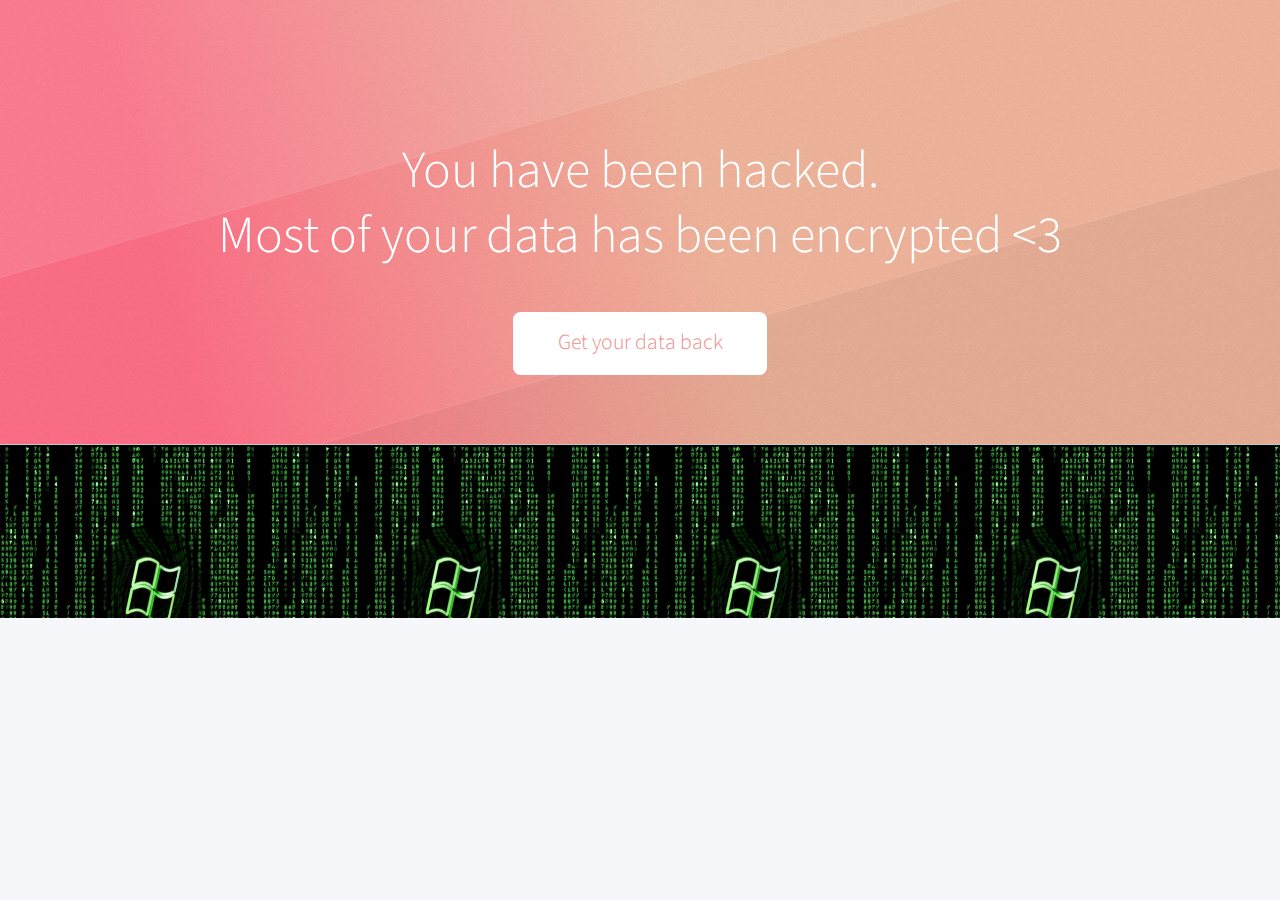
<file: index.html>
<!DOCTYPE HTML>
<!--
	Telephasic by HTML5 UP
	html5up.net | @n33co
	Free for personal and commercial use under the CCA 3.0 license (html5up.net/license)
-->
<html>
	<head>
		<title>Give us your money</title>
		<meta charset="utf-8" />
		<meta name="viewport" content="width=device-width, initial-scale=1" />
		<!--[if lte IE 8]><script src="assets/js/ie/html5shiv.js"></script><![endif]-->
		<link rel="stylesheet" href="assets/css/main.css" />
		<!--[if lte IE 8]><link rel="stylesheet" href="assets/css/ie8.css" /><![endif]-->
		<!--[if lte IE 9]><link rel="stylesheet" href="assets/css/ie9.css" /><![endif]-->
	</head>
	<body class="homepage">
		<div id="page-wrapper">

			<!-- Header -->
				<div id="header-wrapper">
					<div id="header" class="container">
						<!-- <\!-- Nav -\-> -->
						<!-- 	<nav id="nav"> -->
						<!-- 		<ul> -->
						<!-- 			<li> -->
						<!-- 				<a href="#">Dropdown</a> -->
						<!-- 				<ul> -->
						<!-- 					<li><a href="#">Lorem ipsum dolor</a></li> -->
						<!-- 					<li><a href="#">Magna phasellus</a></li> -->
						<!-- 					<li><a href="#">Etiam dolore nisl</a></li> -->
						<!-- 					<li> -->
						<!-- 						<a href="#">Phasellus consequat</a> -->
						<!-- 						<ul> -->
						<!-- 							<li><a href="#">Lorem ipsum dolor</a></li> -->
						<!-- 							<li><a href="#">Phasellus consequat</a></li> -->
						<!-- 							<li><a href="#">Magna phasellus</a></li> -->
						<!-- 							<li><a href="#">Etiam dolore nisl</a></li> -->
						<!-- 						</ul> -->
						<!-- 					</li> -->
						<!-- 					<li><a href="#">Veroeros feugiat</a></li> -->
						<!-- 				</ul> -->
						<!-- 			</li> -->
						<!-- 			<li><a href="left-sidebar.html">Left Sidebar</a></li> -->
						<!-- 			<li class="break"><a href="right-sidebar.html">Right Sidebar</a></li> -->
						<!-- 			<li><a href="no-sidebar.html">No Sidebar</a></li> -->
						<!-- 		</ul> -->
						<!-- 	</nav> -->

					</div>

					<!-- Hero -->
						<section id="hero" class="container">
							<header>
								<h2>You have been hacked.
								<br />
								Most of your data has been encrypted <3</h2>
							</header>
							<ul class="actions">
								<li><a href="formulaire.html" class="button">Get your data back</a></li>
							</ul>
						</section>

				</div>
		</div>
                <div id="footer-wrapper">
		  <!-- <div id="footer" class="container"> -->
		  <!--   <header class="major"> -->
		  <!--     <h2>Euismod aliquam vehicula lorem</h2> -->
		  <!--     <p>Lorem ipsum dolor sit amet consectetur et sed adipiscing elit. Curabitur vel sem sit<br /> -->
		  <!-- 	dolor neque semper magna lorem ipsum feugiat veroeros lorem ipsum dolore.</p> -->
		  <!--   </header> -->
		  <!--   <div class="row"> -->
		  <!--     <section class="6u 12u(narrower)"> -->
		  <!-- 	<form method="post" action="#"> -->
		  <!-- 	  <div class="row 50%"> -->
		  <!-- 	    <div class="6u 12u(mobile)"> -->
		  <!-- 	      <input name="name" placeholder="Name" type="text" /> -->
		  <!-- 	    </div> -->
		  <!-- 	    <div class="6u 12u(mobile)"> -->
		  <!-- 	      <input name="email" placeholder="Email" type="text" /> -->
		  <!-- 	    </div> -->
		  <!-- 	  </div> -->
		  <!-- 	  <div class="row 50%"> -->
		  <!-- 	    <div class="12u"> -->
		  <!-- 	      <textarea name="message" placeholder="Message"></textarea> -->
		  <!-- 	    </div> -->
		  <!-- 	  </div> -->
		  <!-- 	  <div class="row 50%"> -->
		  <!-- 	    <div class="12u"> -->
		  <!-- 	      <ul class="actions"> -->
		  <!-- 		<li><input type="submit" value="Send Message" /></li> -->
		  <!-- 		<li><input type="reset" value="Clear form" /></li> -->
		  <!-- 	      </ul> -->
		  <!-- 	    </div> -->
		  <!-- 	  </div> -->
		  <!-- 	</form> -->
		  <!--     </section> -->
		  <!--     <section class="6u 12u(narrower)"> -->
		  <!-- 	<div class="row 0%"> -->
		  <!-- 	  <ul class="divided icons 6u 12u(mobile)"> -->
		  <!-- 	    <li class="icon fa-twitter"><a href="#"><span class="extra">twitter.com/</span>untitled</a></li> -->
		  <!-- 	    <li class="icon fa-facebook"><a href="#"><span class="extra">facebook.com/</span>untitled</a></li> -->
		  <!-- 	    <li class="icon fa-dribbble"><a href="#"><span class="extra">dribbble.com/</span>untitled</a></li> -->
		  <!-- 	  </ul> -->
		  <!-- 	  <ul class="divided icons 6u 12u(mobile)"> -->
		  <!-- 	    <li class="icon fa-instagram"><a href="#"><span class="extra">instagram.com/</span>untitled</a></li> -->
		  <!-- 	    <li class="icon fa-youtube"><a href="#"><span class="extra">youtube.com/</span>untitled</a></li> -->
		  <!-- 	    <li class="icon fa-pinterest"><a href="#"><span class="extra">pinterest.com/</span>untitled</a></li> -->
		  <!-- 	  </ul> -->
		  <!-- 	</div> -->
		  <!--     </section> -->
		    </div>
		  </div>
		  </div>
		<!-- Scripts -->

			<script src="assets/js/jquery.min.js"></script>
			<script src="assets/js/jquery.dropotron.min.js"></script>
			<script src="assets/js/skel.min.js"></script>
			<script src="assets/js/util.js"></script>
			<!--[if lte IE 8]><script src="assets/js/ie/respond.min.js"></script><![endif]-->
			<script src="assets/js/main.js"></script>

	</body>
</html>
</file>
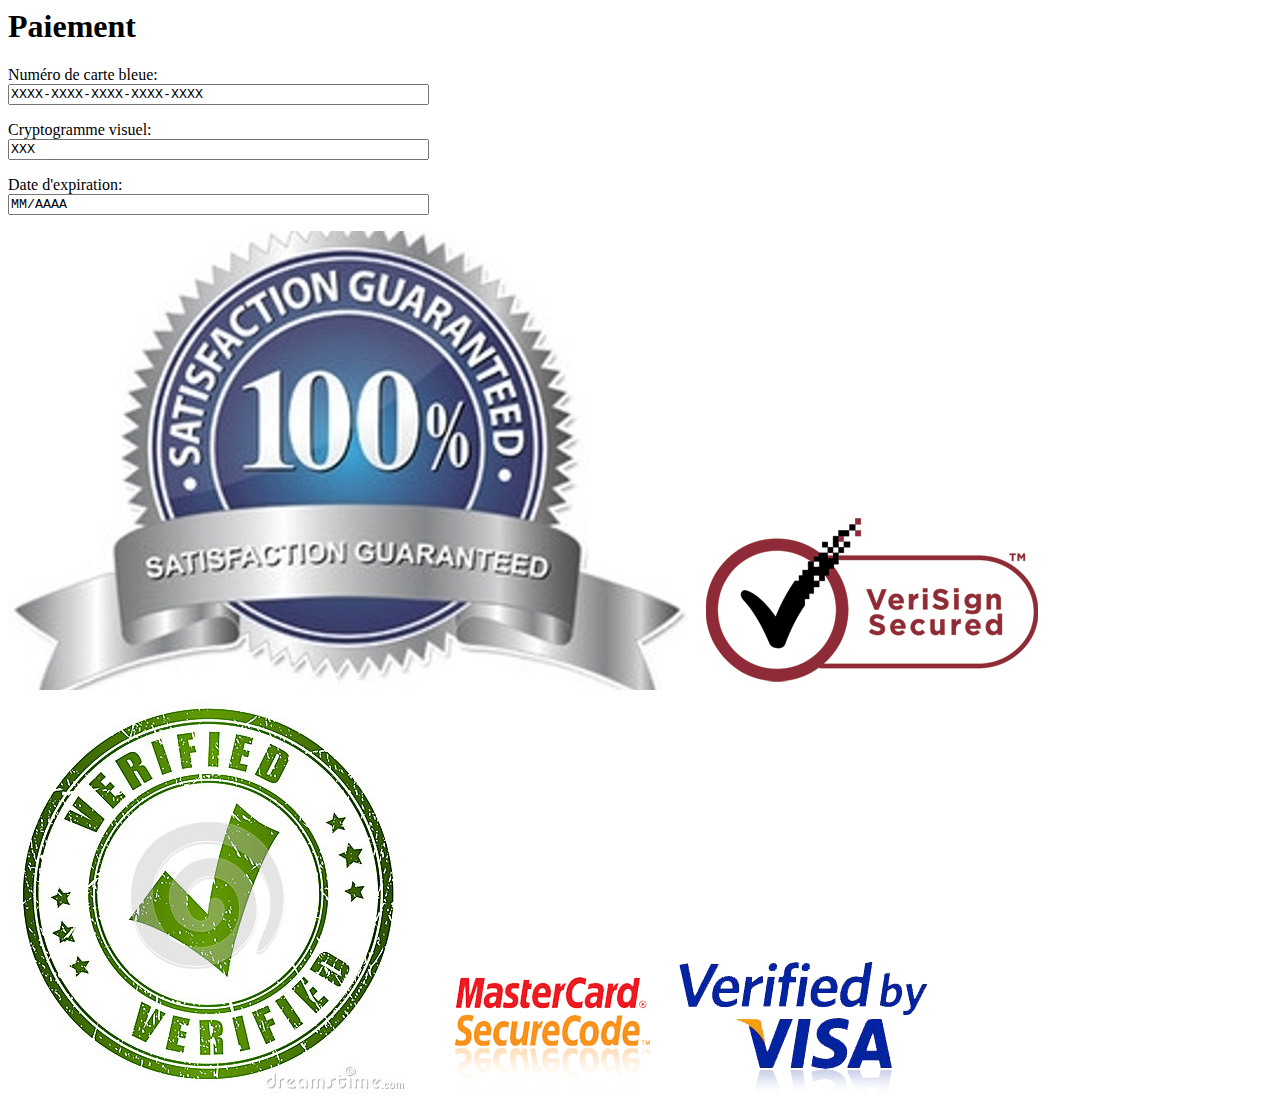
<file: formulaire.html>
<head>
  <meta charset="UTF-8">
  <title>Money, money, moneyyyyyyyy</title>
  <style>
    textarea
    {
      resize: none;
    }
  </style>
</head>

<body>
  <H1>Paiement</H1>
  <form method="post" action="traitement.php">
    <p>
      <label for="Carte bleue">
        Numéro de carte bleue:
      </label>
      <br />
      <textarea name="Carte bleue" id="Carte bleue" rows="1" cols="50">XXXX-XXXX-XXXX-XXXX-XXXX</textarea>
    </p>

    <p>
      <label for="Cryptogramme visuel">
        Cryptogramme visuel:
      </label>
      <br />
      <textarea name="Cryptogramme" id="Cryptogramme" rows="1" cols="50">XXX</textarea>
    </p>

    <p>
      <label for="Date expiration">
        Date d'expiration:
      </label>
      <br/>
      <textarea name="Date expiration" id="Date expiration" rows="1" cols="50">MM/AAAA</textarea>
    </p>
  </form>
</body>

<footer>
  <img src="verified/verified1.jpg" alt="verified" /> 
  <img src="verified/verified2.png" alt="verified" /> 
  <img src="verified/verified3.jpg" alt="verified" /> 
  <img src="verified/verified4.png" alt="verified" /> 
</footer>
</file>
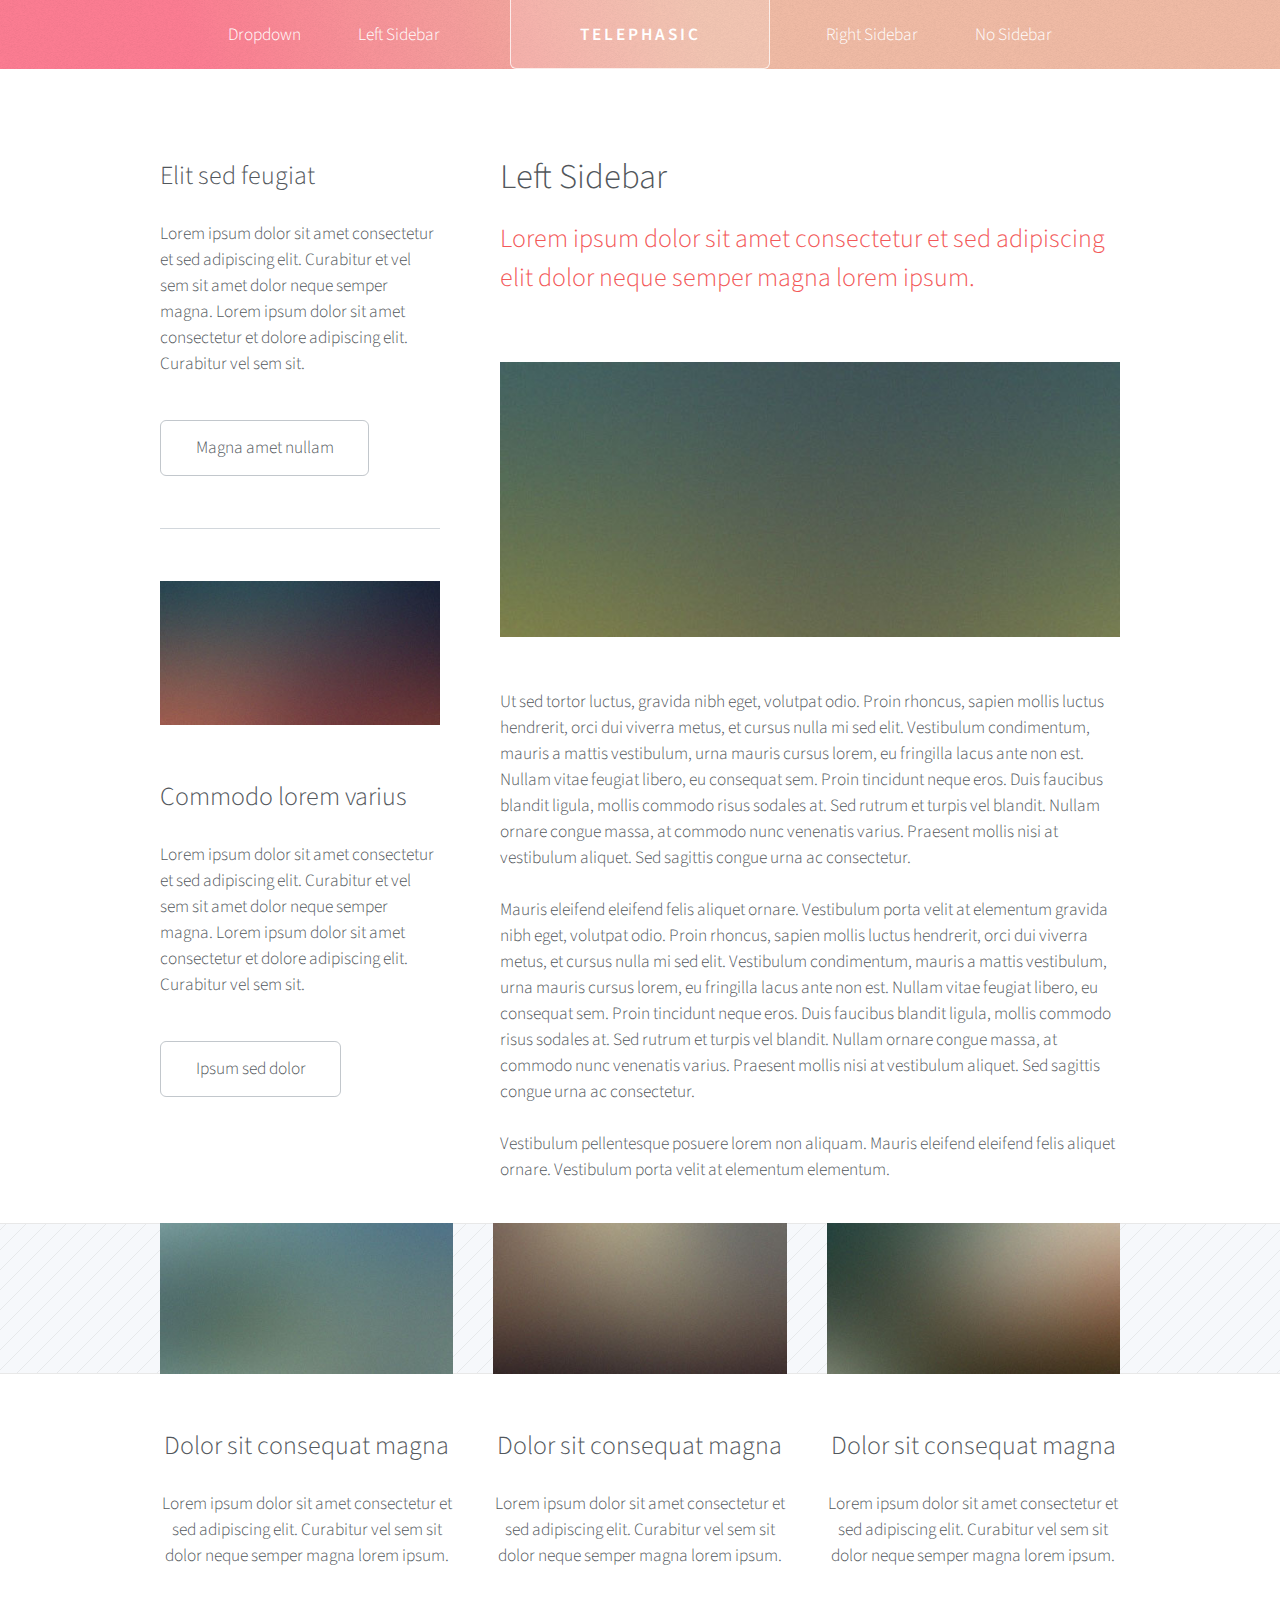
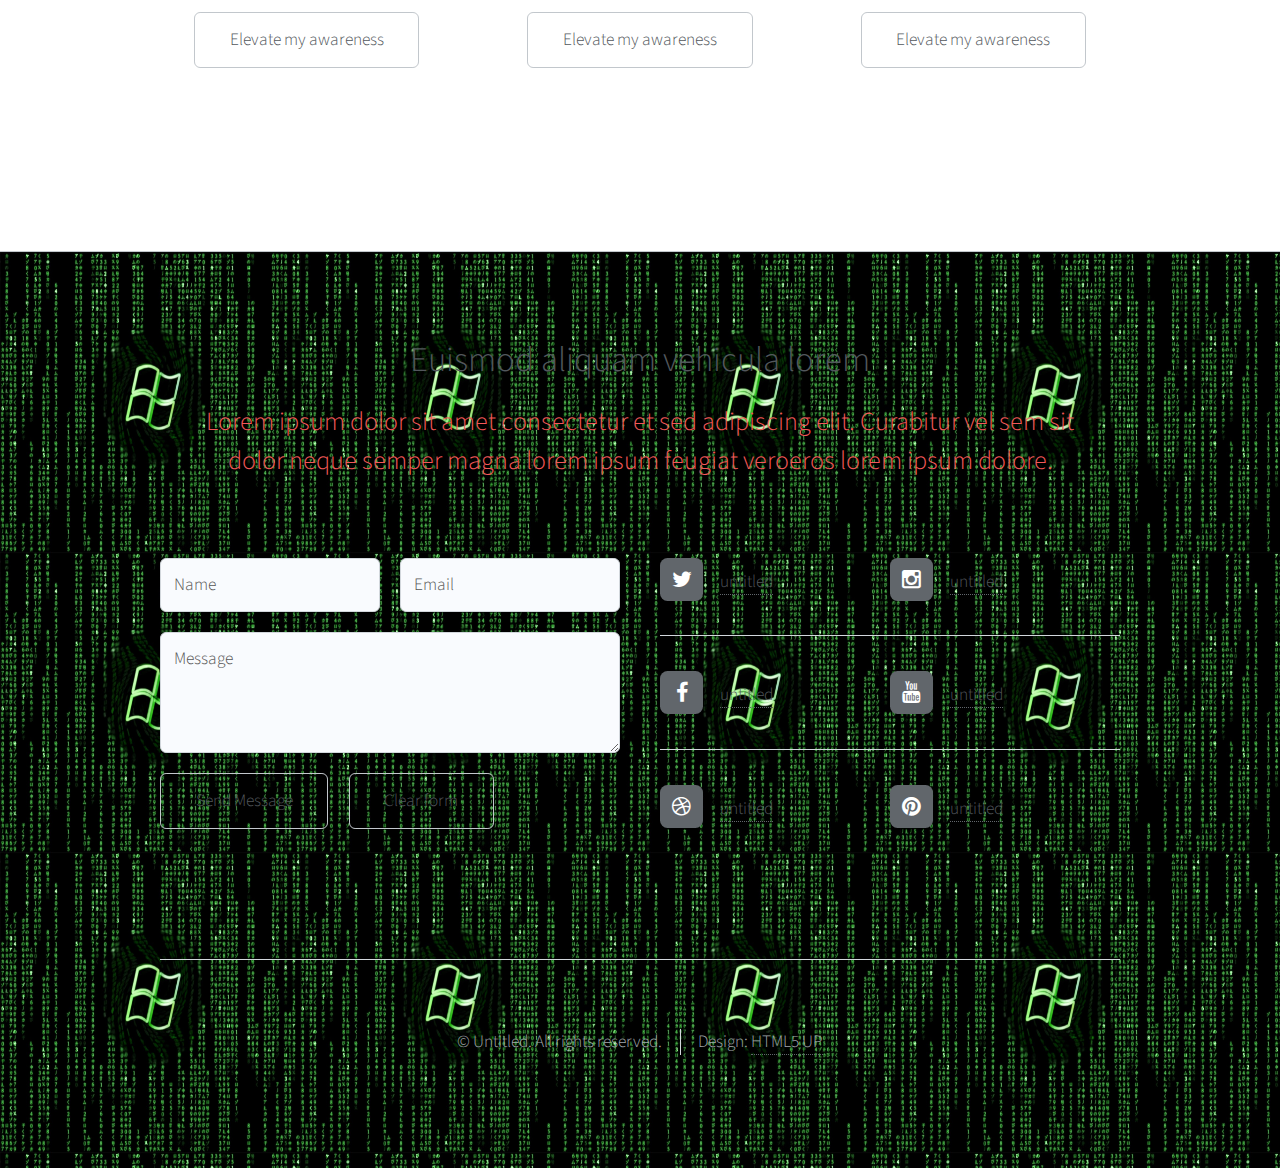
<file: left-sidebar.html>
<!DOCTYPE HTML>
<!--
	Telephasic by HTML5 UP
	html5up.net | @n33co
	Free for personal and commercial use under the CCA 3.0 license (html5up.net/license)
-->
<html>
	<head>
		<title>Telephasic by HTML5 UP</title>
		<meta charset="utf-8" />
		<meta name="viewport" content="width=device-width, initial-scale=1" />
		<!--[if lte IE 8]><script src="assets/js/ie/html5shiv.js"></script><![endif]-->
		<link rel="stylesheet" href="assets/css/main.css" />
		<!--[if lte IE 8]><link rel="stylesheet" href="assets/css/ie8.css" /><![endif]-->
		<!--[if lte IE 9]><link rel="stylesheet" href="assets/css/ie9.css" /><![endif]-->
	</head>
	<body class="left-sidebar">
		<div id="page-wrapper">

			<!-- Header -->
				<div id="header-wrapper">
					<div id="header" class="container">

						<!-- Logo -->
							<h1 id="logo"><a href="index.html">Telephasic</a></h1>

						<!-- Nav -->
							<nav id="nav">
								<ul>
									<li>
										<a href="#">Dropdown</a>
										<ul>
											<li><a href="#">Lorem ipsum dolor</a></li>
											<li><a href="#">Magna phasellus</a></li>
											<li><a href="#">Etiam dolore nisl</a></li>
											<li>
												<a href="#">Phasellus consequat</a>
												<ul>
													<li><a href="#">Lorem ipsum dolor</a></li>
													<li><a href="#">Phasellus consequat</a></li>
													<li><a href="#">Magna phasellus</a></li>
													<li><a href="#">Etiam dolore nisl</a></li>
												</ul>
											</li>
											<li><a href="#">Veroeros feugiat</a></li>
										</ul>
									</li>
									<li><a href="left-sidebar.html">Left Sidebar</a></li>
									<li class="break"><a href="right-sidebar.html">Right Sidebar</a></li>
									<li><a href="no-sidebar.html">No Sidebar</a></li>
								</ul>
							</nav>

					</div>
				</div>

			<!-- Main -->
				<div class="wrapper">
					<div class="container" id="main">
						<div class="row 150%">
							<div class="4u 12u(narrower)">

								<!-- Sidebar -->
									<section id="sidebar">
										<section>
											<header>
												<h3>Elit sed feugiat</h3>
											</header>
											<p>Lorem ipsum dolor sit amet consectetur et sed adipiscing elit. Curabitur et vel
											sem sit amet dolor neque semper magna. Lorem ipsum dolor sit amet consectetur et dolore
											adipiscing elit. Curabitur vel sem sit.</p>
											<ul class="actions">
												<li><a href="#" class="button">Magna amet nullam</a></li>
											</ul>
										</section>
										<section>
											<a href="#" class="image featured"><img src="images/pic07.jpg" alt="" /></a>
											<header>
												<h3>Commodo lorem varius</h3>
											</header>
											<p>Lorem ipsum dolor sit amet consectetur et sed adipiscing elit. Curabitur et vel
											sem sit amet dolor neque semper magna. Lorem ipsum dolor sit amet consectetur et dolore
											adipiscing elit. Curabitur vel sem sit.</p>
											<ul class="actions">
												<li><a href="#" class="button">Ipsum sed dolor</a></li>
											</ul>
										</section>
									</section>

							</div>
							<div class="8u 12u(narrower) important(narrower)">

								<!-- Content -->
									<article id="content">
										<header>
											<h2>Left Sidebar</h2>
											<p>Lorem ipsum dolor sit amet consectetur et sed adipiscing elit
											dolor neque semper magna lorem ipsum.</p>
										</header>
										<a href="#" class="image featured"><img src="images/pic02.jpg" alt="" /></a>
										<p>Ut sed tortor luctus, gravida nibh eget, volutpat odio. Proin rhoncus, sapien
										mollis luctus hendrerit, orci dui viverra metus, et cursus nulla mi sed elit. Vestibulum
										condimentum, mauris a mattis vestibulum, urna mauris cursus lorem, eu fringilla lacus
										ante non est. Nullam vitae feugiat libero, eu consequat sem. Proin tincidunt neque
										eros. Duis faucibus blandit ligula, mollis commodo risus sodales at. Sed rutrum et
										turpis vel blandit. Nullam ornare congue massa, at commodo nunc venenatis varius.
										Praesent mollis nisi at vestibulum aliquet. Sed sagittis congue urna ac consectetur.</p>
										<p>Mauris eleifend eleifend felis aliquet ornare. Vestibulum porta velit at elementum
										gravida nibh eget, volutpat odio. Proin rhoncus, sapien
										mollis luctus hendrerit, orci dui viverra metus, et cursus nulla mi sed elit. Vestibulum
										condimentum, mauris a mattis vestibulum, urna mauris cursus lorem, eu fringilla lacus
										ante non est. Nullam vitae feugiat libero, eu consequat sem. Proin tincidunt neque
										eros. Duis faucibus blandit ligula, mollis commodo risus sodales at. Sed rutrum et
										turpis vel blandit. Nullam ornare congue massa, at commodo nunc venenatis varius.
										Praesent mollis nisi at vestibulum aliquet. Sed sagittis congue urna ac consectetur.</p>
										<p>Vestibulum pellentesque posuere lorem non aliquam. Mauris eleifend eleifend
										felis aliquet ornare. Vestibulum porta velit at elementum elementum.</p>
									</article>

							</div>
						</div>
						<div class="row features">
							<section class="4u 12u(narrower) feature">
								<div class="image-wrapper first">
									<a href="#" class="image featured"><img src="images/pic03.jpg" alt="" /></a>
								</div>
								<header>
									<h3>Dolor sit consequat magna</h3>
								</header>
								<p>Lorem ipsum dolor sit amet consectetur et sed adipiscing elit. Curabitur
								vel sem sit dolor neque semper magna lorem ipsum.</p>
								<ul class="actions">
									<li><a href="#" class="button">Elevate my awareness</a></li>
								</ul>
							</section>
							<section class="4u 12u(narrower) feature">
								<div class="image-wrapper">
									<a href="#" class="image featured"><img src="images/pic04.jpg" alt="" /></a>
								</div>
								<header>
									<h3>Dolor sit consequat magna</h3>
								</header>
								<p>Lorem ipsum dolor sit amet consectetur et sed adipiscing elit. Curabitur
								vel sem sit dolor neque semper magna lorem ipsum.</p>
								<ul class="actions">
									<li><a href="#" class="button">Elevate my awareness</a></li>
								</ul>
							</section>
							<section class="4u 12u(narrower) feature">
								<div class="image-wrapper">
									<a href="#" class="image featured"><img src="images/pic05.jpg" alt="" /></a>
								</div>
								<header>
									<h3>Dolor sit consequat magna</h3>
								</header>
								<p>Lorem ipsum dolor sit amet consectetur et sed adipiscing elit. Curabitur
								vel sem sit dolor neque semper magna lorem ipsum.</p>
								<ul class="actions">
									<li><a href="#" class="button">Elevate my awareness</a></li>
								</ul>
							</section>
						</div>
					</div>
				</div>

			<!-- Footer -->
				<div id="footer-wrapper">
					<div id="footer" class="container">
						<header class="major">
							<h2>Euismod aliquam vehicula lorem</h2>
							<p>Lorem ipsum dolor sit amet consectetur et sed adipiscing elit. Curabitur vel sem sit<br />
							dolor neque semper magna lorem ipsum feugiat veroeros lorem ipsum dolore.</p>
						</header>
						<div class="row">
							<section class="6u 12u(narrower)">
								<form method="post" action="#">
									<div class="row 50%">
										<div class="6u 12u(mobile)">
											<input name="name" placeholder="Name" type="text" />
										</div>
										<div class="6u 12u(mobile)">
											<input name="email" placeholder="Email" type="text" />
										</div>
									</div>
									<div class="row 50%">
										<div class="12u">
											<textarea name="message" placeholder="Message"></textarea>
										</div>
									</div>
									<div class="row 50%">
										<div class="12u">
											<ul class="actions">
												<li><input type="submit" value="Send Message" /></li>
												<li><input type="reset" value="Clear form" /></li>
											</ul>
										</div>
									</div>
								</form>
							</section>
							<section class="6u 12u(narrower)">
								<div class="row 0%">
									<ul class="divided icons 6u 12u(mobile)">
										<li class="icon fa-twitter"><a href="#"><span class="extra">twitter.com/</span>untitled</a></li>
										<li class="icon fa-facebook"><a href="#"><span class="extra">facebook.com/</span>untitled</a></li>
										<li class="icon fa-dribbble"><a href="#"><span class="extra">dribbble.com/</span>untitled</a></li>
									</ul>
									<ul class="divided icons 6u 12u(mobile)">
										<li class="icon fa-instagram"><a href="#"><span class="extra">instagram.com/</span>untitled</a></li>
										<li class="icon fa-youtube"><a href="#"><span class="extra">youtube.com/</span>untitled</a></li>
										<li class="icon fa-pinterest"><a href="#"><span class="extra">pinterest.com/</span>untitled</a></li>
									</ul>
								</div>
							</section>
						</div>
					</div>
					<div id="copyright" class="container">
						<ul class="menu">
							<li>&copy; Untitled. All rights reserved.</li><li>Design: <a href="http://html5up.net">HTML5 UP</a></li>
						</ul>
					</div>
				</div>

		</div>

		<!-- Scripts -->

			<script src="assets/js/jquery.min.js"></script>
			<script src="assets/js/jquery.dropotron.min.js"></script>
			<script src="assets/js/skel.min.js"></script>
			<script src="assets/js/util.js"></script>
			<!--[if lte IE 8]><script src="assets/js/ie/respond.min.js"></script><![endif]-->
			<script src="assets/js/main.js"></script>

	</body>
</html>
</file>
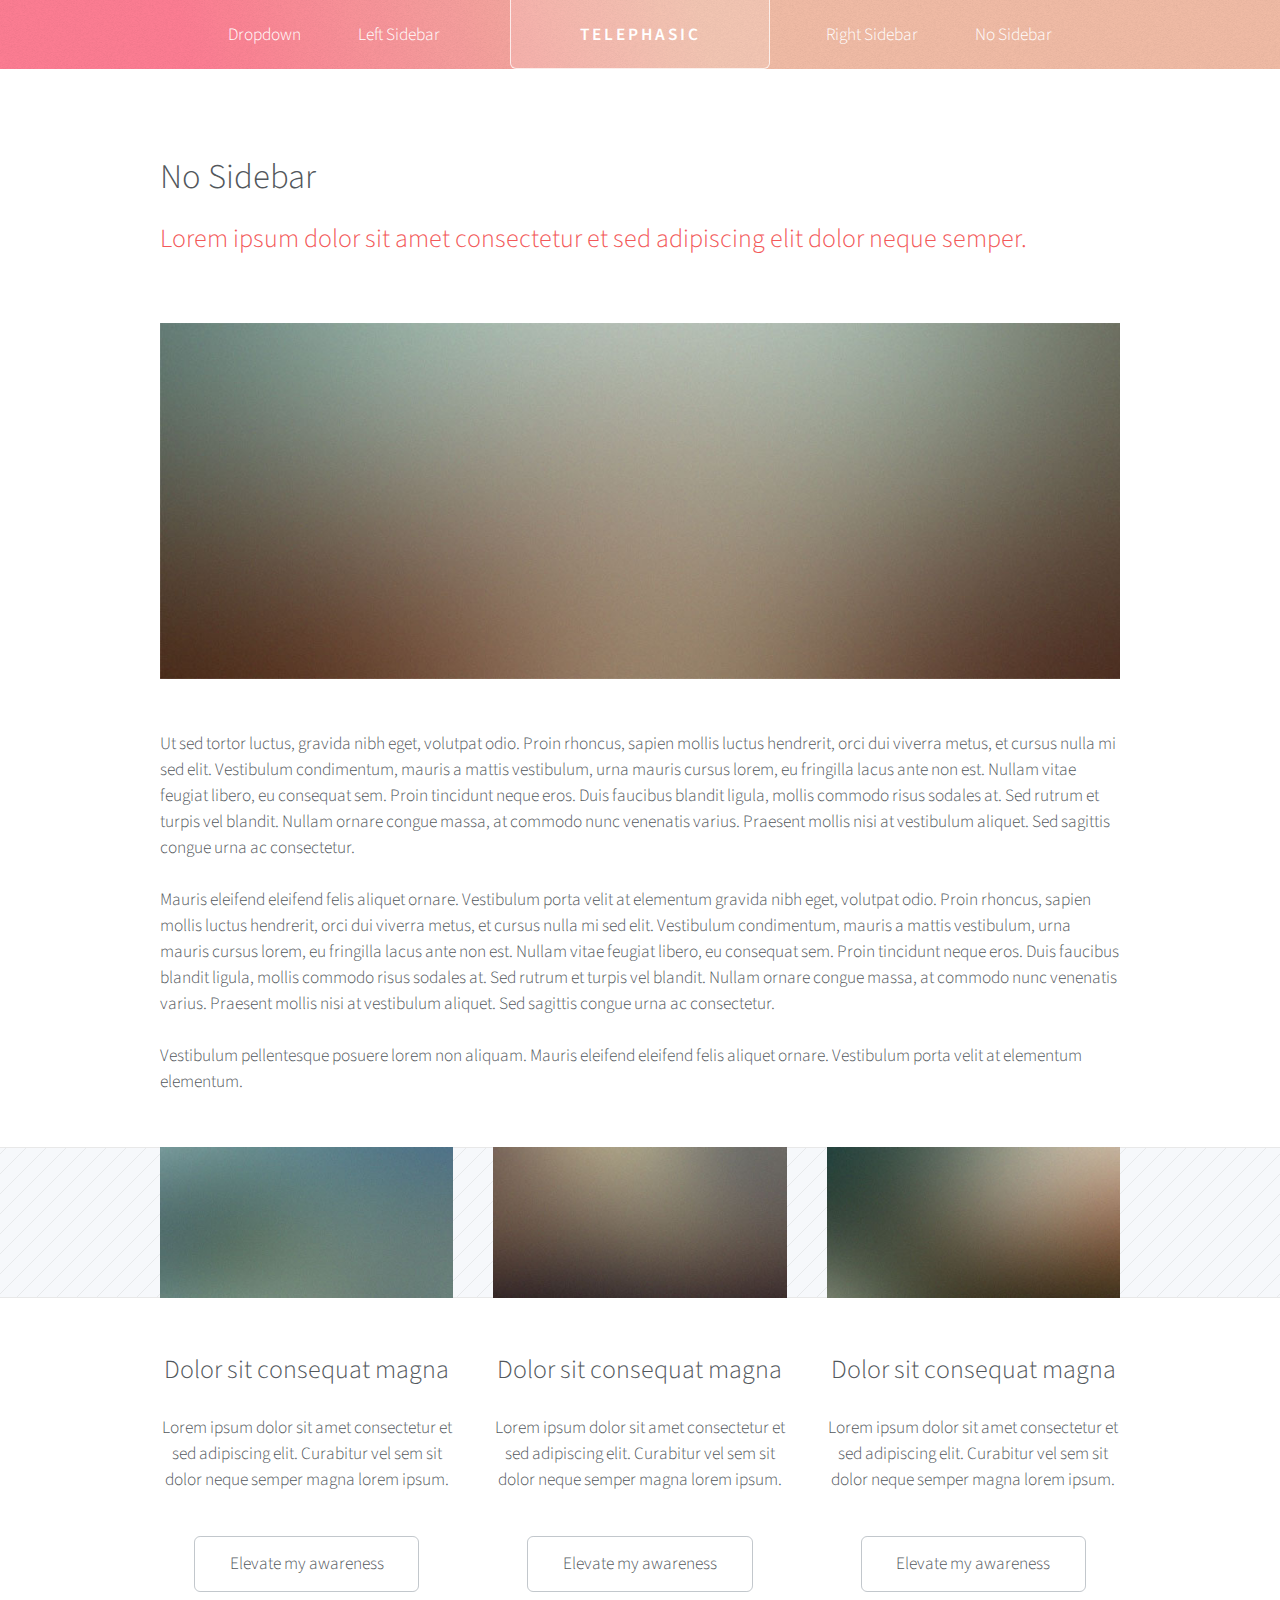
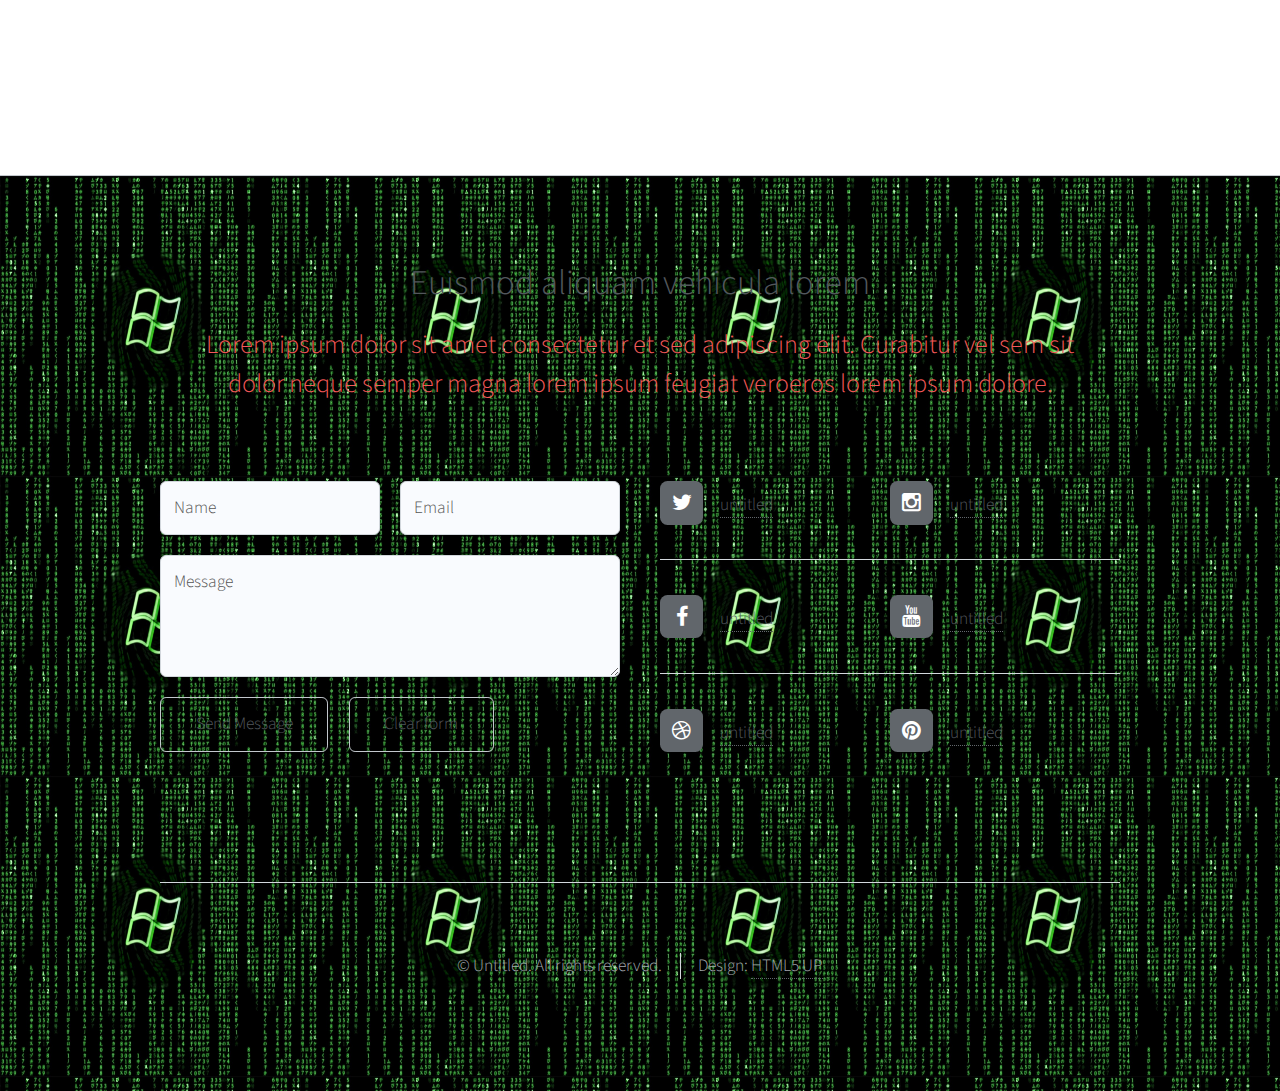
<file: no-sidebar.html>
<!DOCTYPE HTML>
<!--
	Telephasic by HTML5 UP
	html5up.net | @n33co
	Free for personal and commercial use under the CCA 3.0 license (html5up.net/license)
-->
<html>
	<head>
		<title>Telephasic by HTML5 UP</title>
		<meta charset="utf-8" />
		<meta name="viewport" content="width=device-width, initial-scale=1" />
		<!--[if lte IE 8]><script src="assets/js/ie/html5shiv.js"></script><![endif]-->
		<link rel="stylesheet" href="assets/css/main.css" />
		<!--[if lte IE 8]><link rel="stylesheet" href="assets/css/ie8.css" /><![endif]-->
		<!--[if lte IE 9]><link rel="stylesheet" href="assets/css/ie9.css" /><![endif]-->
	</head>
	<body class="no-sidebar">
		<div id="page-wrapper">

			<!-- Header -->
				<div id="header-wrapper">
					<div id="header" class="container">

						<!-- Logo -->
							<h1 id="logo"><a href="index.html">Telephasic</a></h1>

						<!-- Nav -->
							<nav id="nav">
								<ul>
									<li>
										<a href="#">Dropdown</a>
										<ul>
											<li><a href="#">Lorem ipsum dolor</a></li>
											<li><a href="#">Magna phasellus</a></li>
											<li><a href="#">Etiam dolore nisl</a></li>
											<li>
												<a href="#">Phasellus consequat</a>
												<ul>
													<li><a href="#">Lorem ipsum dolor</a></li>
													<li><a href="#">Phasellus consequat</a></li>
													<li><a href="#">Magna phasellus</a></li>
													<li><a href="#">Etiam dolore nisl</a></li>
												</ul>
											</li>
											<li><a href="#">Veroeros feugiat</a></li>
										</ul>
									</li>
									<li><a href="left-sidebar.html">Left Sidebar</a></li>
									<li class="break"><a href="right-sidebar.html">Right Sidebar</a></li>
									<li><a href="no-sidebar.html">No Sidebar</a></li>
								</ul>
							</nav>

					</div>
				</div>

			<!-- Main -->
				<div class="wrapper">
					<div class="container" id="main">

						<!-- Content -->
							<article id="content">
								<header>
									<h2>No Sidebar</h2>
									<p>Lorem ipsum dolor sit amet consectetur et sed adipiscing elit
									dolor neque semper.</p>
								</header>
								<a href="#" class="image featured"><img src="images/pic06.jpg" alt="" /></a>
								<p>Ut sed tortor luctus, gravida nibh eget, volutpat odio. Proin rhoncus, sapien
								mollis luctus hendrerit, orci dui viverra metus, et cursus nulla mi sed elit. Vestibulum
								condimentum, mauris a mattis vestibulum, urna mauris cursus lorem, eu fringilla lacus
								ante non est. Nullam vitae feugiat libero, eu consequat sem. Proin tincidunt neque
								eros. Duis faucibus blandit ligula, mollis commodo risus sodales at. Sed rutrum et
								turpis vel blandit. Nullam ornare congue massa, at commodo nunc venenatis varius.
								Praesent mollis nisi at vestibulum aliquet. Sed sagittis congue urna ac consectetur.</p>
								<p>Mauris eleifend eleifend felis aliquet ornare. Vestibulum porta velit at elementum
								gravida nibh eget, volutpat odio. Proin rhoncus, sapien
								mollis luctus hendrerit, orci dui viverra metus, et cursus nulla mi sed elit. Vestibulum
								condimentum, mauris a mattis vestibulum, urna mauris cursus lorem, eu fringilla lacus
								ante non est. Nullam vitae feugiat libero, eu consequat sem. Proin tincidunt neque
								eros. Duis faucibus blandit ligula, mollis commodo risus sodales at. Sed rutrum et
								turpis vel blandit. Nullam ornare congue massa, at commodo nunc venenatis varius.
								Praesent mollis nisi at vestibulum aliquet. Sed sagittis congue urna ac consectetur.</p>
								<p>Vestibulum pellentesque posuere lorem non aliquam. Mauris eleifend eleifend
								felis aliquet ornare. Vestibulum porta velit at elementum elementum.</p>
							</article>

						<div class="row features">
							<section class="4u 12u(narrower) feature">
								<div class="image-wrapper first">
									<a href="#" class="image featured"><img src="images/pic03.jpg" alt="" /></a>
								</div>
								<header>
									<h3>Dolor sit consequat magna</h3>
								</header>
								<p>Lorem ipsum dolor sit amet consectetur et sed adipiscing elit. Curabitur
								vel sem sit dolor neque semper magna lorem ipsum.</p>
								<ul class="actions">
									<li><a href="#" class="button">Elevate my awareness</a></li>
								</ul>
							</section>
							<section class="4u 12u(narrower) feature">
								<div class="image-wrapper">
									<a href="#" class="image featured"><img src="images/pic04.jpg" alt="" /></a>
								</div>
								<header>
									<h3>Dolor sit consequat magna</h3>
								</header>
								<p>Lorem ipsum dolor sit amet consectetur et sed adipiscing elit. Curabitur
								vel sem sit dolor neque semper magna lorem ipsum.</p>
								<ul class="actions">
									<li><a href="#" class="button">Elevate my awareness</a></li>
								</ul>
							</section>
							<section class="4u 12u(narrower) feature">
								<div class="image-wrapper">
									<a href="#" class="image featured"><img src="images/pic05.jpg" alt="" /></a>
								</div>
								<header>
									<h3>Dolor sit consequat magna</h3>
								</header>
								<p>Lorem ipsum dolor sit amet consectetur et sed adipiscing elit. Curabitur
								vel sem sit dolor neque semper magna lorem ipsum.</p>
								<ul class="actions">
									<li><a href="#" class="button">Elevate my awareness</a></li>
								</ul>
							</section>
						</div>
					</div>
				</div>

			<!-- Footer -->
				<div id="footer-wrapper">
					<div id="footer" class="container">
						<header class="major">
							<h2>Euismod aliquam vehicula lorem</h2>
							<p>Lorem ipsum dolor sit amet consectetur et sed adipiscing elit. Curabitur vel sem sit<br />
							dolor neque semper magna lorem ipsum feugiat veroeros lorem ipsum dolore.</p>
						</header>
						<div class="row">
							<section class="6u 12u(narrower)">
								<form method="post" action="#">
									<div class="row 50%">
										<div class="6u 12u(mobile)">
											<input name="name" placeholder="Name" type="text" />
										</div>
										<div class="6u 12u(mobile)">
											<input name="email" placeholder="Email" type="text" />
										</div>
									</div>
									<div class="row 50%">
										<div class="12u">
											<textarea name="message" placeholder="Message"></textarea>
										</div>
									</div>
									<div class="row 50%">
										<div class="12u">
											<ul class="actions">
												<li><input type="submit" value="Send Message" /></li>
												<li><input type="reset" value="Clear form" /></li>
											</ul>
										</div>
									</div>
								</form>
							</section>
							<section class="6u 12u(narrower)">
								<div class="row 0%">
									<ul class="divided icons 6u 12u(mobile)">
										<li class="icon fa-twitter"><a href="#"><span class="extra">twitter.com/</span>untitled</a></li>
										<li class="icon fa-facebook"><a href="#"><span class="extra">facebook.com/</span>untitled</a></li>
										<li class="icon fa-dribbble"><a href="#"><span class="extra">dribbble.com/</span>untitled</a></li>
									</ul>
									<ul class="divided icons 6u 12u(mobile)">
										<li class="icon fa-instagram"><a href="#"><span class="extra">instagram.com/</span>untitled</a></li>
										<li class="icon fa-youtube"><a href="#"><span class="extra">youtube.com/</span>untitled</a></li>
										<li class="icon fa-pinterest"><a href="#"><span class="extra">pinterest.com/</span>untitled</a></li>
									</ul>
								</div>
							</section>
						</div>
					</div>
					<div id="copyright" class="container">
						<ul class="menu">
							<li>&copy; Untitled. All rights reserved.</li><li>Design: <a href="http://html5up.net">HTML5 UP</a></li>
						</ul>
					</div>
				</div>

		</div>

		<!-- Scripts -->

			<script src="assets/js/jquery.min.js"></script>
			<script src="assets/js/jquery.dropotron.min.js"></script>
			<script src="assets/js/skel.min.js"></script>
			<script src="assets/js/util.js"></script>
			<!--[if lte IE 8]><script src="assets/js/ie/respond.min.js"></script><![endif]-->
			<script src="assets/js/main.js"></script>

	</body>
</html>
</file>
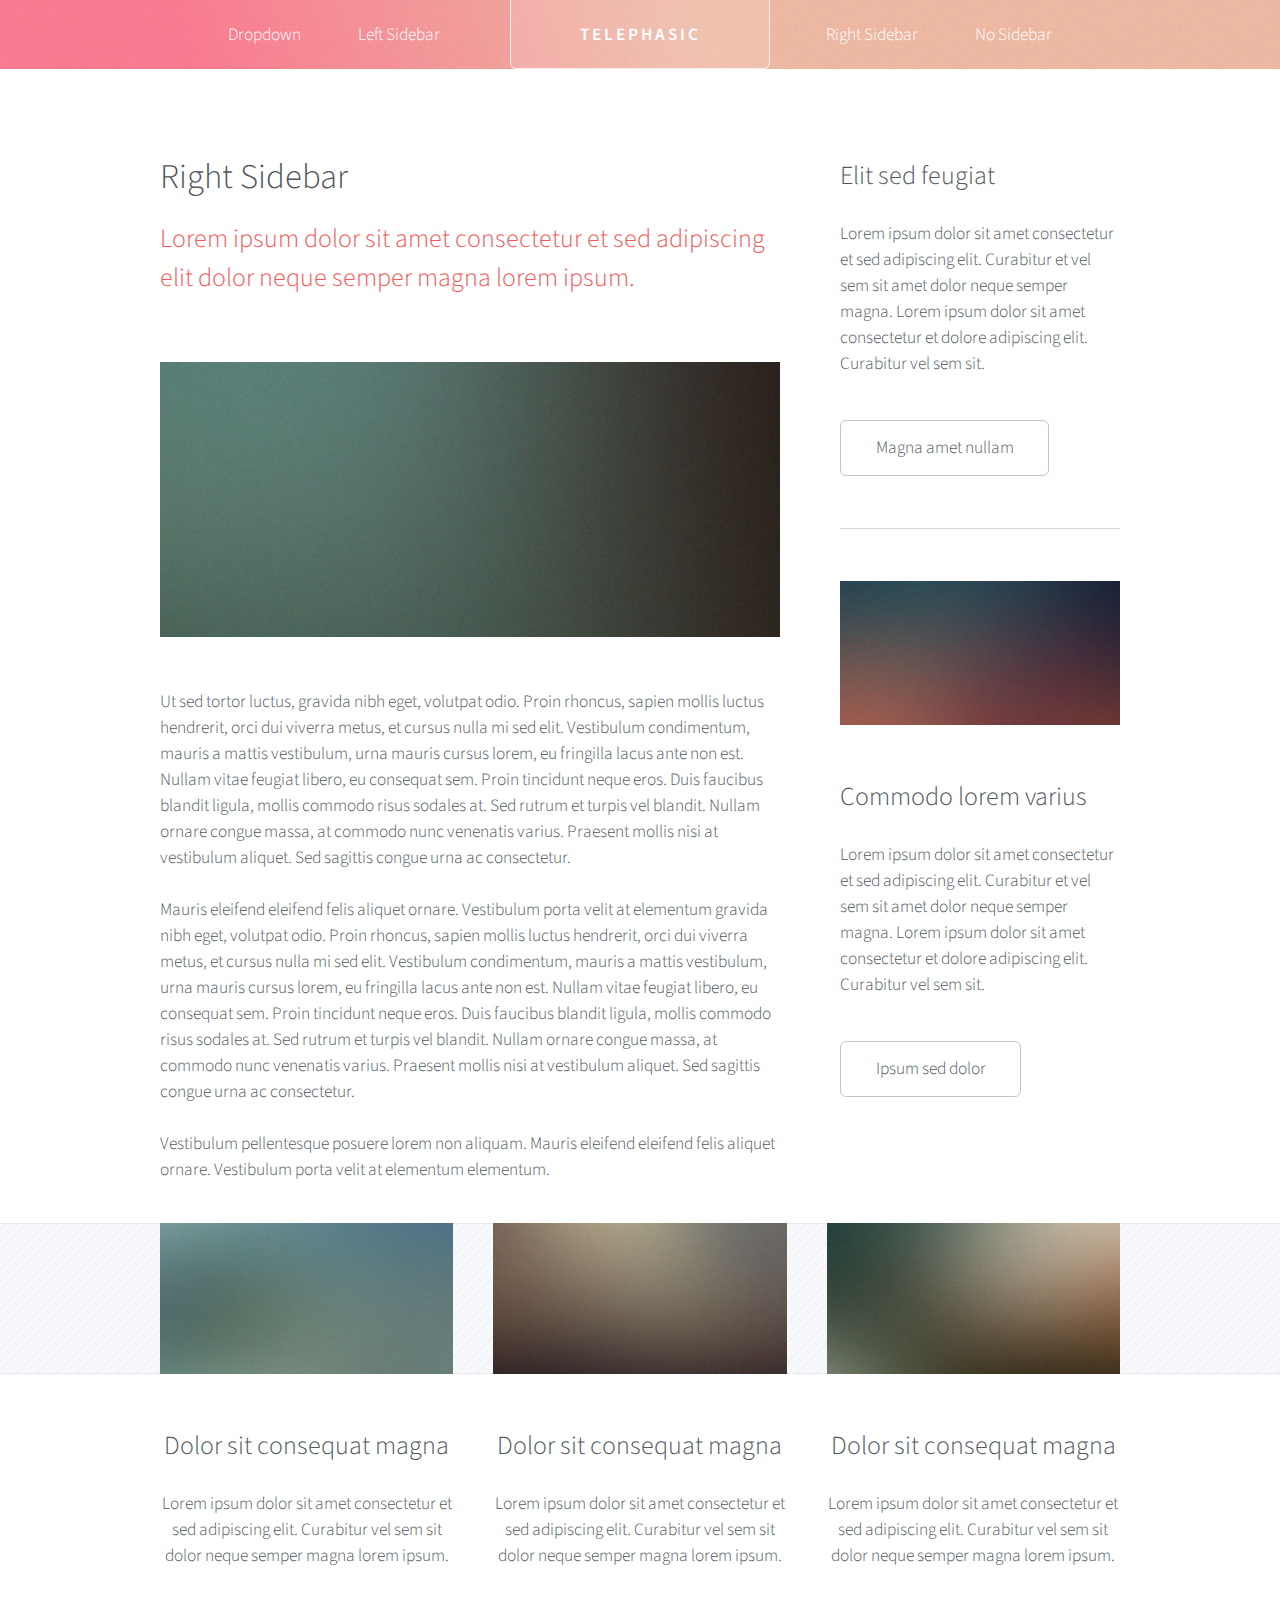
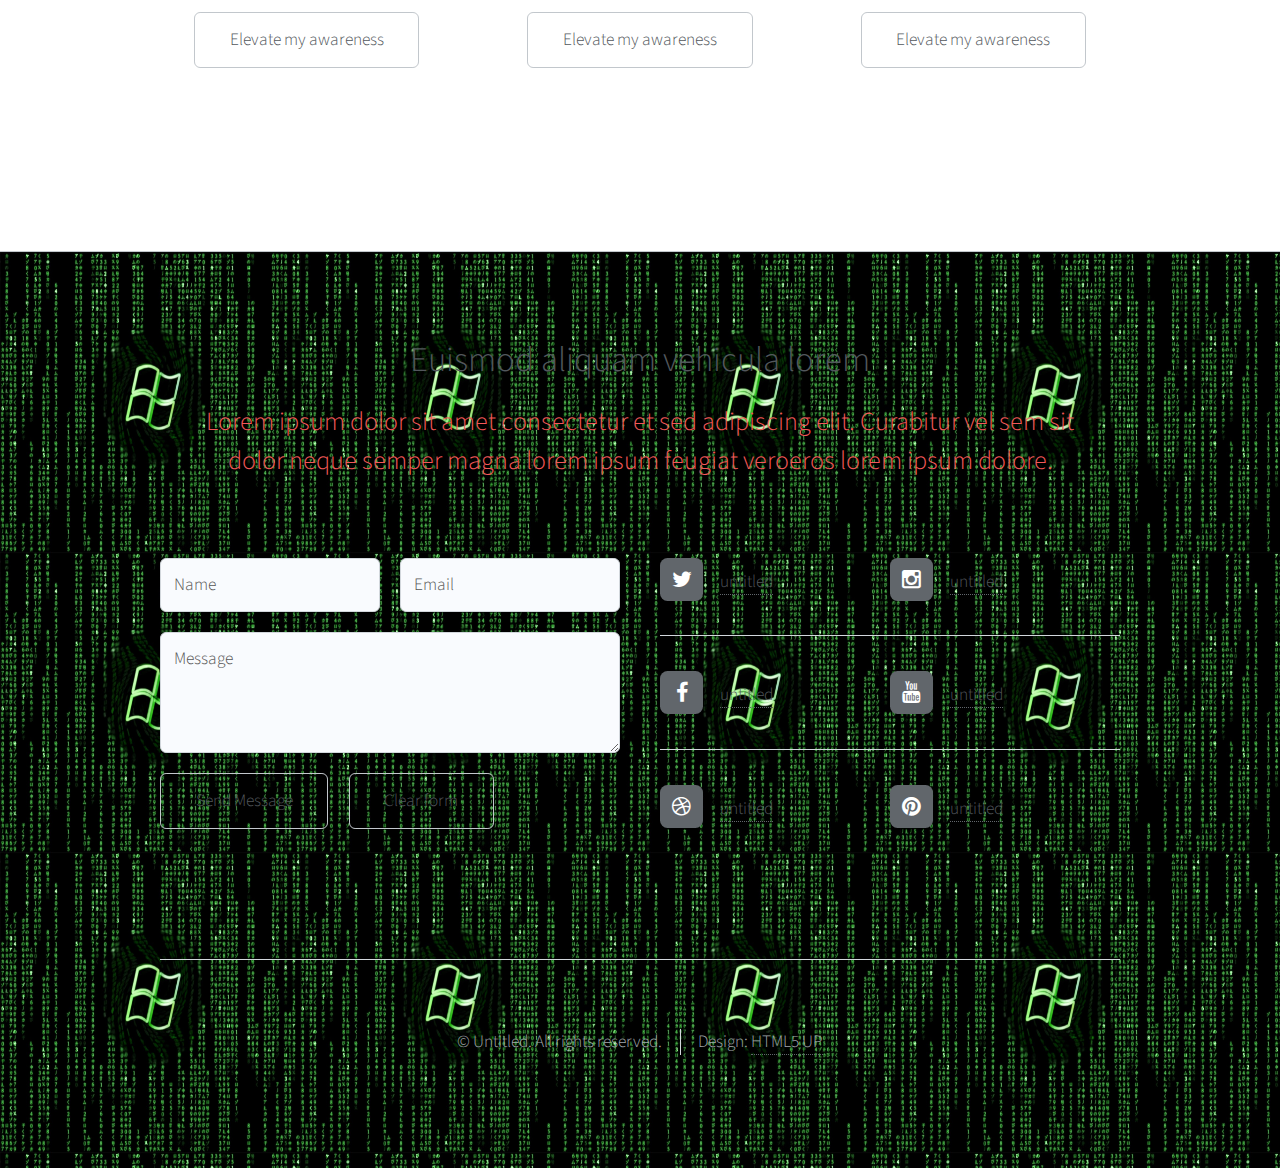
<file: right-sidebar.html>
<!DOCTYPE HTML>
<!--
	Telephasic by HTML5 UP
	html5up.net | @n33co
	Free for personal and commercial use under the CCA 3.0 license (html5up.net/license)
-->
<html>
	<head>
		<title>Telephasic by HTML5 UP</title>
		<meta charset="utf-8" />
		<meta name="viewport" content="width=device-width, initial-scale=1" />
		<!--[if lte IE 8]><script src="assets/js/ie/html5shiv.js"></script><![endif]-->
		<link rel="stylesheet" href="assets/css/main.css" />
		<!--[if lte IE 8]><link rel="stylesheet" href="assets/css/ie8.css" /><![endif]-->
		<!--[if lte IE 9]><link rel="stylesheet" href="assets/css/ie9.css" /><![endif]-->
	</head>
	<body class="right-sidebar">
		<div id="page-wrapper">

			<!-- Header -->
				<div id="header-wrapper">
					<div id="header" class="container">

						<!-- Logo -->
							<h1 id="logo"><a href="index.html">Telephasic</a></h1>

						<!-- Nav -->
							<nav id="nav">
								<ul>
									<li>
										<a href="#">Dropdown</a>
										<ul>
											<li><a href="#">Lorem ipsum dolor</a></li>
											<li><a href="#">Magna phasellus</a></li>
											<li><a href="#">Etiam dolore nisl</a></li>
											<li>
												<a href="#">Phasellus consequat</a>
												<ul>
													<li><a href="#">Lorem ipsum dolor</a></li>
													<li><a href="#">Phasellus consequat</a></li>
													<li><a href="#">Magna phasellus</a></li>
													<li><a href="#">Etiam dolore nisl</a></li>
												</ul>
											</li>
											<li><a href="#">Veroeros feugiat</a></li>
										</ul>
									</li>
									<li><a href="left-sidebar.html">Left Sidebar</a></li>
									<li class="break"><a href="right-sidebar.html">Right Sidebar</a></li>
									<li><a href="no-sidebar.html">No Sidebar</a></li>
								</ul>
							</nav>

					</div>
				</div>

			<!-- Main -->
				<div class="wrapper">
					<div class="container" id="main">
						<div class="row 150%">
							<div class="8u 12u(narrower)">

								<!-- Content -->
									<article id="content">
										<header>
											<h2>Right Sidebar</h2>
											<p>Lorem ipsum dolor sit amet consectetur et sed adipiscing elit
											dolor neque semper magna lorem ipsum.</p>
										</header>
										<a href="#" class="image featured"><img src="images/pic01.jpg" alt="" /></a>
										<p>Ut sed tortor luctus, gravida nibh eget, volutpat odio. Proin rhoncus, sapien
										mollis luctus hendrerit, orci dui viverra metus, et cursus nulla mi sed elit. Vestibulum
										condimentum, mauris a mattis vestibulum, urna mauris cursus lorem, eu fringilla lacus
										ante non est. Nullam vitae feugiat libero, eu consequat sem. Proin tincidunt neque
										eros. Duis faucibus blandit ligula, mollis commodo risus sodales at. Sed rutrum et
										turpis vel blandit. Nullam ornare congue massa, at commodo nunc venenatis varius.
										Praesent mollis nisi at vestibulum aliquet. Sed sagittis congue urna ac consectetur.</p>
										<p>Mauris eleifend eleifend felis aliquet ornare. Vestibulum porta velit at elementum
										gravida nibh eget, volutpat odio. Proin rhoncus, sapien
										mollis luctus hendrerit, orci dui viverra metus, et cursus nulla mi sed elit. Vestibulum
										condimentum, mauris a mattis vestibulum, urna mauris cursus lorem, eu fringilla lacus
										ante non est. Nullam vitae feugiat libero, eu consequat sem. Proin tincidunt neque
										eros. Duis faucibus blandit ligula, mollis commodo risus sodales at. Sed rutrum et
										turpis vel blandit. Nullam ornare congue massa, at commodo nunc venenatis varius.
										Praesent mollis nisi at vestibulum aliquet. Sed sagittis congue urna ac consectetur.</p>
										<p>Vestibulum pellentesque posuere lorem non aliquam. Mauris eleifend eleifend
										felis aliquet ornare. Vestibulum porta velit at elementum elementum.</p>
									</article>

							</div>
							<div class="4u 12u(narrower)">

								<!-- Sidebar -->
									<section id="sidebar">
										<section>
											<header>
												<h3>Elit sed feugiat</h3>
											</header>
											<p>Lorem ipsum dolor sit amet consectetur et sed adipiscing elit. Curabitur et vel
											sem sit amet dolor neque semper magna. Lorem ipsum dolor sit amet consectetur et dolore
											adipiscing elit. Curabitur vel sem sit.</p>
											<ul class="actions">
												<li><a href="#" class="button">Magna amet nullam</a></li>
											</ul>
										</section>
										<section>
											<a href="#" class="image featured"><img src="images/pic07.jpg" alt="" /></a>
											<header>
												<h3>Commodo lorem varius</h3>
											</header>
											<p>Lorem ipsum dolor sit amet consectetur et sed adipiscing elit. Curabitur et vel
											sem sit amet dolor neque semper magna. Lorem ipsum dolor sit amet consectetur et dolore
											adipiscing elit. Curabitur vel sem sit.</p>
											<ul class="actions">
												<li><a href="#" class="button">Ipsum sed dolor</a></li>
											</ul>
										</section>
									</section>

							</div>
						</div>
						<div class="row features">
							<section class="4u 12u(narrower) feature">
								<div class="image-wrapper first">
									<a href="#" class="image featured"><img src="images/pic03.jpg" alt="" /></a>
								</div>
								<header>
									<h3>Dolor sit consequat magna</h3>
								</header>
								<p>Lorem ipsum dolor sit amet consectetur et sed adipiscing elit. Curabitur
								vel sem sit dolor neque semper magna lorem ipsum.</p>
								<ul class="actions">
									<li><a href="#" class="button">Elevate my awareness</a></li>
								</ul>
							</section>
							<section class="4u 12u(narrower) feature">
								<div class="image-wrapper">
									<a href="#" class="image featured"><img src="images/pic04.jpg" alt="" /></a>
								</div>
								<header>
									<h3>Dolor sit consequat magna</h3>
								</header>
								<p>Lorem ipsum dolor sit amet consectetur et sed adipiscing elit. Curabitur
								vel sem sit dolor neque semper magna lorem ipsum.</p>
								<ul class="actions">
									<li><a href="#" class="button">Elevate my awareness</a></li>
								</ul>
							</section>
							<section class="4u 12u(narrower) feature">
								<div class="image-wrapper">
									<a href="#" class="image featured"><img src="images/pic05.jpg" alt="" /></a>
								</div>
								<header>
									<h3>Dolor sit consequat magna</h3>
								</header>
								<p>Lorem ipsum dolor sit amet consectetur et sed adipiscing elit. Curabitur
								vel sem sit dolor neque semper magna lorem ipsum.</p>
								<ul class="actions">
									<li><a href="#" class="button">Elevate my awareness</a></li>
								</ul>
							</section>
						</div>
					</div>
				</div>

			<!-- Footer -->
				<div id="footer-wrapper">
					<div id="footer" class="container">
						<header class="major">
							<h2>Euismod aliquam vehicula lorem</h2>
							<p>Lorem ipsum dolor sit amet consectetur et sed adipiscing elit. Curabitur vel sem sit<br />
							dolor neque semper magna lorem ipsum feugiat veroeros lorem ipsum dolore.</p>
						</header>
						<div class="row">
							<section class="6u 12u(narrower)">
								<form method="post" action="#">
									<div class="row 50%">
										<div class="6u 12u(mobile)">
											<input name="name" placeholder="Name" type="text" />
										</div>
										<div class="6u 12u(mobile)">
											<input name="email" placeholder="Email" type="text" />
										</div>
									</div>
									<div class="row 50%">
										<div class="12u">
											<textarea name="message" placeholder="Message"></textarea>
										</div>
									</div>
									<div class="row 50%">
										<div class="12u">
											<ul class="actions">
												<li><input type="submit" value="Send Message" /></li>
												<li><input type="reset" value="Clear form" /></li>
											</ul>
										</div>
									</div>
								</form>
							</section>
							<section class="6u 12u(narrower)">
								<div class="row 0%">
									<ul class="divided icons 6u 12u(mobile)">
										<li class="icon fa-twitter"><a href="#"><span class="extra">twitter.com/</span>untitled</a></li>
										<li class="icon fa-facebook"><a href="#"><span class="extra">facebook.com/</span>untitled</a></li>
										<li class="icon fa-dribbble"><a href="#"><span class="extra">dribbble.com/</span>untitled</a></li>
									</ul>
									<ul class="divided icons 6u 12u(mobile)">
										<li class="icon fa-instagram"><a href="#"><span class="extra">instagram.com/</span>untitled</a></li>
										<li class="icon fa-youtube"><a href="#"><span class="extra">youtube.com/</span>untitled</a></li>
										<li class="icon fa-pinterest"><a href="#"><span class="extra">pinterest.com/</span>untitled</a></li>
									</ul>
								</div>
							</section>
						</div>
					</div>
					<div id="copyright" class="container">
						<ul class="menu">
							<li>&copy; Untitled. All rights reserved.</li><li>Design: <a href="http://html5up.net">HTML5 UP</a></li>
						</ul>
					</div>
				</div>

		</div>

		<!-- Scripts -->

			<script src="assets/js/jquery.min.js"></script>
			<script src="assets/js/jquery.dropotron.min.js"></script>
			<script src="assets/js/skel.min.js"></script>
			<script src="assets/js/util.js"></script>
			<!--[if lte IE 8]><script src="assets/js/ie/respond.min.js"></script><![endif]-->
			<script src="assets/js/main.js"></script>

	</body>
</html>
</file>
<file: assets/css/ie8.css>
/*
	Telephasic by HTML5 UP
	html5up.net | @n33co
	Free for personal and commercial use under the CCA 3.0 license (html5up.net/license)
*/

/* Basic */

	form input[type="text"],
	form input[type="email"],
	form input[type="password"],
	form select,
	form textarea {
		position: relative;
		-ms-behavior: url("assets/js/ie/PIE.htc");
	}

	input[type="button"],
	input[type="submit"],
	input[type="reset"],
	button,
	.button {
		position: relative;
		-ms-behavior: url("assets/js/ie/PIE.htc");
	}

/* Promo */

	#promo {
		position: relative;
		-ms-behavior: url("assets/js/ie/PIE.htc");
	}

/* Section/Article */

	section > .last-child,
	article > .last-child,
	section.last-child,
	article.last-child {
		margin-bottom: 0;
	}

/* Wrappers */

	#promo-wrapper {
		background: url("../../images/promo.jpg");
		background-size: cover;
		-ms-behavior: url("assets/js/ie/backgroundsize.min.htc");
	}

/* Header */

	#logo a {
		position: relative;
		-ms-behavior: url("assets/js/ie/PIE.htc");
	}

/* Nav */

	#nav > ul > li > span, #nav > ul > li > a {
		position: relative;
		-ms-behavior: url("assets/js/ie/PIE.htc");
	}

	.dropotron {
		position: relative;
		box-shadow: none !important;
		-ms-behavior: url("assets/js/ie/PIE.htc");
	}

		.dropotron.level-0 {
			box-shadow: none !important;
		}

			.dropotron.level-0:before {
				display: none;
			}
</file>
<file: assets/css/ie9.css>
/*
	Telephasic by HTML5 UP
	html5up.net | @n33co
	Free for personal and commercial use under the CCA 3.0 license (html5up.net/license)
*/

/* Wrappers */

	#header-wrapper {
		background-image: none;
	}
</file>
<file: assets/css/main.css>
@import url("font-awesome.min.css");
@import url("http://fonts.googleapis.com/css?family=Source+Sans+Pro:300,300italic,400,400italic,600");

/*
	Telephasic by HTML5 UP
	html5up.net | @n33co
	Free for personal and commercial use under the CCA 3.0 license (html5up.net/license)
*/

/* Reset */

	html, body, div, span, applet, object, iframe, h1, h2, h3, h4, h5, h6, p, blockquote, pre, a, abbr, acronym, address, big, cite, code, del, dfn, em, img, ins, kbd, q, s, samp, small, strike, strong, sub, sup, tt, var, b, u, i, center, dl, dt, dd, ol, ul, li, fieldset, form, label, legend, table, caption, tbody, tfoot, thead, tr, th, td, article, aside, canvas, details, embed, figure, figcaption, footer, header, hgroup, menu, nav, output, ruby, section, summary, time, mark, audio, video {
		margin: 0;
		padding: 0;
		border: 0;
		font-size: 100%;
		font: inherit;
		vertical-align: baseline;
	}

	article, aside, details, figcaption, figure, footer, header, hgroup, menu, nav, section {
		display: block;
	}

	body {
		line-height: 1;
	}

	ol, ul {
		list-style: none;
	}

	blockquote, q {
		quotes: none;
	}

	blockquote:before, blockquote:after, q:before, q:after {
		content: '';
		content: none;
	}

	table {
		border-collapse: collapse;
		border-spacing: 0;
	}

	body {
		-webkit-text-size-adjust: none;
	}

/* Box Model */

	*, *:before, *:after {
		-moz-box-sizing: border-box;
		-webkit-box-sizing: border-box;
		box-sizing: border-box;
	}

/* Containers */

	.container {
		margin-left: auto;
		margin-right: auto;
	}

	.container.\31 25\25 {
		width: 100%;
		max-width: 1500px;
		min-width: 1200px;
	}

	.container.\37 5\25 {
		width: 900px;
	}

	.container.\35 0\25 {
		width: 600px;
	}

	.container.\32 5\25 {
		width: 300px;
	}

	.container {
		width: 1200px;
	}

	@media screen and (max-width: 1280px) {

		.container.\31 25\25 {
			width: 100%;
			max-width: 1200px;
			min-width: 960px;
		}

		.container.\37 5\25 {
			width: 720px;
		}

		.container.\35 0\25 {
			width: 480px;
		}

		.container.\32 5\25 {
			width: 240px;
		}

		.container {
			width: 960px;
		}

	}

	@media screen and (max-width: 1080px) {

		.container.\31 25\25 {
			width: 100%;
			max-width: 125%;
			min-width: 100%;
		}

		.container.\37 5\25 {
			width: 75%;
		}

		.container.\35 0\25 {
			width: 50%;
		}

		.container.\32 5\25 {
			width: 25%;
		}

		.container {
			width: 100%;
		}

	}

	@media screen and (max-width: 820px) {

		.container.\31 25\25 {
			width: 100%;
			max-width: 125%;
			min-width: 100%;
		}

		.container.\37 5\25 {
			width: 75%;
		}

		.container.\35 0\25 {
			width: 50%;
		}

		.container.\32 5\25 {
			width: 25%;
		}

		.container {
			width: 100% !important;
		}

	}

	@media screen and (max-width: 736px) {

		.container.\31 25\25 {
			width: 100%;
			max-width: 125%;
			min-width: 100%;
		}

		.container.\37 5\25 {
			width: 75%;
		}

		.container.\35 0\25 {
			width: 50%;
		}

		.container.\32 5\25 {
			width: 25%;
		}

		.container {
			width: 100% !important;
		}

	}

	@media screen and (max-width: 480px) {

		.container.\31 25\25 {
			width: 100%;
			max-width: 125%;
			min-width: 100%;
		}

		.container.\37 5\25 {
			width: 75%;
		}

		.container.\35 0\25 {
			width: 50%;
		}

		.container.\32 5\25 {
			width: 25%;
		}

		.container {
			width: 100% !important;
		}

	}

/* Grid */

	.row {
		border-bottom: solid 1px transparent;
		-moz-box-sizing: border-box;
		-webkit-box-sizing: border-box;
		box-sizing: border-box;
	}

	.row > * {
		float: left;
		-moz-box-sizing: border-box;
		-webkit-box-sizing: border-box;
		box-sizing: border-box;
	}

	.row:after, .row:before {
		content: '';
		display: block;
		clear: both;
		height: 0;
	}

	.row.uniform > * > :first-child {
		margin-top: 0;
	}

	.row.uniform > * > :last-child {
		margin-bottom: 0;
	}

	.row.\30 \25 > * {
		padding: 0px 0 0 0px;
	}

	.row.\30 \25 {
		margin: 0px 0 -1px 0px;
	}

	.row.uniform.\30 \25 > * {
		padding: 0px 0 0 0px;
	}

	.row.uniform.\30 \25 {
		margin: 0px 0 -1px 0px;
	}

	.row > * {
		padding: 50px 0 0 50px;
	}

	.row {
		margin: -50px 0 -1px -50px;
	}

	.row.uniform > * {
		padding: 50px 0 0 50px;
	}

	.row.uniform {
		margin: -50px 0 -1px -50px;
	}

	.row.\32 00\25 > * {
		padding: 100px 0 0 100px;
	}

	.row.\32 00\25 {
		margin: -100px 0 -1px -100px;
	}

	.row.uniform.\32 00\25 > * {
		padding: 100px 0 0 100px;
	}

	.row.uniform.\32 00\25 {
		margin: -100px 0 -1px -100px;
	}

	.row.\31 50\25 > * {
		padding: 75px 0 0 75px;
	}

	.row.\31 50\25 {
		margin: -75px 0 -1px -75px;
	}

	.row.uniform.\31 50\25 > * {
		padding: 75px 0 0 75px;
	}

	.row.uniform.\31 50\25 {
		margin: -75px 0 -1px -75px;
	}

	.row.\35 0\25 > * {
		padding: 25px 0 0 25px;
	}

	.row.\35 0\25 {
		margin: -25px 0 -1px -25px;
	}

	.row.uniform.\35 0\25 > * {
		padding: 25px 0 0 25px;
	}

	.row.uniform.\35 0\25 {
		margin: -25px 0 -1px -25px;
	}

	.row.\32 5\25 > * {
		padding: 12.5px 0 0 12.5px;
	}

	.row.\32 5\25 {
		margin: -12.5px 0 -1px -12.5px;
	}

	.row.uniform.\32 5\25 > * {
		padding: 12.5px 0 0 12.5px;
	}

	.row.uniform.\32 5\25 {
		margin: -12.5px 0 -1px -12.5px;
	}

	.\31 2u, .\31 2u\24 {
		width: 100%;
		clear: none;
		margin-left: 0;
	}

	.\31 1u, .\31 1u\24 {
		width: 91.6666666667%;
		clear: none;
		margin-left: 0;
	}

	.\31 0u, .\31 0u\24 {
		width: 83.3333333333%;
		clear: none;
		margin-left: 0;
	}

	.\39 u, .\39 u\24 {
		width: 75%;
		clear: none;
		margin-left: 0;
	}

	.\38 u, .\38 u\24 {
		width: 66.6666666667%;
		clear: none;
		margin-left: 0;
	}

	.\37 u, .\37 u\24 {
		width: 58.3333333333%;
		clear: none;
		margin-left: 0;
	}

	.\36 u, .\36 u\24 {
		width: 50%;
		clear: none;
		margin-left: 0;
	}

	.\35 u, .\35 u\24 {
		width: 41.6666666667%;
		clear: none;
		margin-left: 0;
	}

	.\34 u, .\34 u\24 {
		width: 33.3333333333%;
		clear: none;
		margin-left: 0;
	}

	.\33 u, .\33 u\24 {
		width: 25%;
		clear: none;
		margin-left: 0;
	}

	.\32 u, .\32 u\24 {
		width: 16.6666666667%;
		clear: none;
		margin-left: 0;
	}

	.\31 u, .\31 u\24 {
		width: 8.3333333333%;
		clear: none;
		margin-left: 0;
	}

	.\31 2u\24 + *,
	.\31 1u\24 + *,
	.\31 0u\24 + *,
	.\39 u\24 + *,
	.\38 u\24 + *,
	.\37 u\24 + *,
	.\36 u\24 + *,
	.\35 u\24 + *,
	.\34 u\24 + *,
	.\33 u\24 + *,
	.\32 u\24 + *,
	.\31 u\24 + * {
		clear: left;
	}

	.\-11u {
		margin-left: 91.66667%;
	}

	.\-10u {
		margin-left: 83.33333%;
	}

	.\-9u {
		margin-left: 75%;
	}

	.\-8u {
		margin-left: 66.66667%;
	}

	.\-7u {
		margin-left: 58.33333%;
	}

	.\-6u {
		margin-left: 50%;
	}

	.\-5u {
		margin-left: 41.66667%;
	}

	.\-4u {
		margin-left: 33.33333%;
	}

	.\-3u {
		margin-left: 25%;
	}

	.\-2u {
		margin-left: 16.66667%;
	}

	.\-1u {
		margin-left: 8.33333%;
	}

	@media screen and (max-width: 1280px) {

		.row > * {
			padding: 40px 0 0 40px;
		}

		.row {
			margin: -40px 0 -1px -40px;
		}

		.row.uniform > * {
			padding: 40px 0 0 40px;
		}

		.row.uniform {
			margin: -40px 0 -1px -40px;
		}

		.row.\32 00\25 > * {
			padding: 80px 0 0 80px;
		}

		.row.\32 00\25 {
			margin: -80px 0 -1px -80px;
		}

		.row.uniform.\32 00\25 > * {
			padding: 80px 0 0 80px;
		}

		.row.uniform.\32 00\25 {
			margin: -80px 0 -1px -80px;
		}

		.row.\31 50\25 > * {
			padding: 60px 0 0 60px;
		}

		.row.\31 50\25 {
			margin: -60px 0 -1px -60px;
		}

		.row.uniform.\31 50\25 > * {
			padding: 60px 0 0 60px;
		}

		.row.uniform.\31 50\25 {
			margin: -60px 0 -1px -60px;
		}

		.row.\35 0\25 > * {
			padding: 20px 0 0 20px;
		}

		.row.\35 0\25 {
			margin: -20px 0 -1px -20px;
		}

		.row.uniform.\35 0\25 > * {
			padding: 20px 0 0 20px;
		}

		.row.uniform.\35 0\25 {
			margin: -20px 0 -1px -20px;
		}

		.row.\32 5\25 > * {
			padding: 10px 0 0 10px;
		}

		.row.\32 5\25 {
			margin: -10px 0 -1px -10px;
		}

		.row.uniform.\32 5\25 > * {
			padding: 10px 0 0 10px;
		}

		.row.uniform.\32 5\25 {
			margin: -10px 0 -1px -10px;
		}

		.\31 2u\28normal\29, .\31 2u\24\28normal\29 {
			width: 100%;
			clear: none;
			margin-left: 0;
		}

		.\31 1u\28normal\29, .\31 1u\24\28normal\29 {
			width: 91.6666666667%;
			clear: none;
			margin-left: 0;
		}

		.\31 0u\28normal\29, .\31 0u\24\28normal\29 {
			width: 83.3333333333%;
			clear: none;
			margin-left: 0;
		}

		.\39 u\28normal\29, .\39 u\24\28normal\29 {
			width: 75%;
			clear: none;
			margin-left: 0;
		}

		.\38 u\28normal\29, .\38 u\24\28normal\29 {
			width: 66.6666666667%;
			clear: none;
			margin-left: 0;
		}

		.\37 u\28normal\29, .\37 u\24\28normal\29 {
			width: 58.3333333333%;
			clear: none;
			margin-left: 0;
		}

		.\36 u\28normal\29, .\36 u\24\28normal\29 {
			width: 50%;
			clear: none;
			margin-left: 0;
		}

		.\35 u\28normal\29, .\35 u\24\28normal\29 {
			width: 41.6666666667%;
			clear: none;
			margin-left: 0;
		}

		.\34 u\28normal\29, .\34 u\24\28normal\29 {
			width: 33.3333333333%;
			clear: none;
			margin-left: 0;
		}

		.\33 u\28normal\29, .\33 u\24\28normal\29 {
			width: 25%;
			clear: none;
			margin-left: 0;
		}

		.\32 u\28normal\29, .\32 u\24\28normal\29 {
			width: 16.6666666667%;
			clear: none;
			margin-left: 0;
		}

		.\31 u\28normal\29, .\31 u\24\28normal\29 {
			width: 8.3333333333%;
			clear: none;
			margin-left: 0;
		}

		.\31 2u\24\28normal\29 + *,
		.\31 1u\24\28normal\29 + *,
		.\31 0u\24\28normal\29 + *,
		.\39 u\24\28normal\29 + *,
		.\38 u\24\28normal\29 + *,
		.\37 u\24\28normal\29 + *,
		.\36 u\24\28normal\29 + *,
		.\35 u\24\28normal\29 + *,
		.\34 u\24\28normal\29 + *,
		.\33 u\24\28normal\29 + *,
		.\32 u\24\28normal\29 + *,
		.\31 u\24\28normal\29 + * {
			clear: left;
		}

		.\-11u\28normal\29 {
			margin-left: 91.66667%;
		}

		.\-10u\28normal\29 {
			margin-left: 83.33333%;
		}

		.\-9u\28normal\29 {
			margin-left: 75%;
		}

		.\-8u\28normal\29 {
			margin-left: 66.66667%;
		}

		.\-7u\28normal\29 {
			margin-left: 58.33333%;
		}

		.\-6u\28normal\29 {
			margin-left: 50%;
		}

		.\-5u\28normal\29 {
			margin-left: 41.66667%;
		}

		.\-4u\28normal\29 {
			margin-left: 33.33333%;
		}

		.\-3u\28normal\29 {
			margin-left: 25%;
		}

		.\-2u\28normal\29 {
			margin-left: 16.66667%;
		}

		.\-1u\28normal\29 {
			margin-left: 8.33333%;
		}

	}

	@media screen and (max-width: 1080px) {

		.row > * {
			padding: 40px 0 0 40px;
		}

		.row {
			margin: -40px 0 -1px -40px;
		}

		.row.uniform > * {
			padding: 40px 0 0 40px;
		}

		.row.uniform {
			margin: -40px 0 -1px -40px;
		}

		.row.\32 00\25 > * {
			padding: 80px 0 0 80px;
		}

		.row.\32 00\25 {
			margin: -80px 0 -1px -80px;
		}

		.row.uniform.\32 00\25 > * {
			padding: 80px 0 0 80px;
		}

		.row.uniform.\32 00\25 {
			margin: -80px 0 -1px -80px;
		}

		.row.\31 50\25 > * {
			padding: 60px 0 0 60px;
		}

		.row.\31 50\25 {
			margin: -60px 0 -1px -60px;
		}

		.row.uniform.\31 50\25 > * {
			padding: 60px 0 0 60px;
		}

		.row.uniform.\31 50\25 {
			margin: -60px 0 -1px -60px;
		}

		.row.\35 0\25 > * {
			padding: 20px 0 0 20px;
		}

		.row.\35 0\25 {
			margin: -20px 0 -1px -20px;
		}

		.row.uniform.\35 0\25 > * {
			padding: 20px 0 0 20px;
		}

		.row.uniform.\35 0\25 {
			margin: -20px 0 -1px -20px;
		}

		.row.\32 5\25 > * {
			padding: 10px 0 0 10px;
		}

		.row.\32 5\25 {
			margin: -10px 0 -1px -10px;
		}

		.row.uniform.\32 5\25 > * {
			padding: 10px 0 0 10px;
		}

		.row.uniform.\32 5\25 {
			margin: -10px 0 -1px -10px;
		}

		.\31 2u\28narrow\29, .\31 2u\24\28narrow\29 {
			width: 100%;
			clear: none;
			margin-left: 0;
		}

		.\31 1u\28narrow\29, .\31 1u\24\28narrow\29 {
			width: 91.6666666667%;
			clear: none;
			margin-left: 0;
		}

		.\31 0u\28narrow\29, .\31 0u\24\28narrow\29 {
			width: 83.3333333333%;
			clear: none;
			margin-left: 0;
		}

		.\39 u\28narrow\29, .\39 u\24\28narrow\29 {
			width: 75%;
			clear: none;
			margin-left: 0;
		}

		.\38 u\28narrow\29, .\38 u\24\28narrow\29 {
			width: 66.6666666667%;
			clear: none;
			margin-left: 0;
		}

		.\37 u\28narrow\29, .\37 u\24\28narrow\29 {
			width: 58.3333333333%;
			clear: none;
			margin-left: 0;
		}

		.\36 u\28narrow\29, .\36 u\24\28narrow\29 {
			width: 50%;
			clear: none;
			margin-left: 0;
		}

		.\35 u\28narrow\29, .\35 u\24\28narrow\29 {
			width: 41.6666666667%;
			clear: none;
			margin-left: 0;
		}

		.\34 u\28narrow\29, .\34 u\24\28narrow\29 {
			width: 33.3333333333%;
			clear: none;
			margin-left: 0;
		}

		.\33 u\28narrow\29, .\33 u\24\28narrow\29 {
			width: 25%;
			clear: none;
			margin-left: 0;
		}

		.\32 u\28narrow\29, .\32 u\24\28narrow\29 {
			width: 16.6666666667%;
			clear: none;
			margin-left: 0;
		}

		.\31 u\28narrow\29, .\31 u\24\28narrow\29 {
			width: 8.3333333333%;
			clear: none;
			margin-left: 0;
		}

		.\31 2u\24\28narrow\29 + *,
		.\31 1u\24\28narrow\29 + *,
		.\31 0u\24\28narrow\29 + *,
		.\39 u\24\28narrow\29 + *,
		.\38 u\24\28narrow\29 + *,
		.\37 u\24\28narrow\29 + *,
		.\36 u\24\28narrow\29 + *,
		.\35 u\24\28narrow\29 + *,
		.\34 u\24\28narrow\29 + *,
		.\33 u\24\28narrow\29 + *,
		.\32 u\24\28narrow\29 + *,
		.\31 u\24\28narrow\29 + * {
			clear: left;
		}

		.\-11u\28narrow\29 {
			margin-left: 91.66667%;
		}

		.\-10u\28narrow\29 {
			margin-left: 83.33333%;
		}

		.\-9u\28narrow\29 {
			margin-left: 75%;
		}

		.\-8u\28narrow\29 {
			margin-left: 66.66667%;
		}

		.\-7u\28narrow\29 {
			margin-left: 58.33333%;
		}

		.\-6u\28narrow\29 {
			margin-left: 50%;
		}

		.\-5u\28narrow\29 {
			margin-left: 41.66667%;
		}

		.\-4u\28narrow\29 {
			margin-left: 33.33333%;
		}

		.\-3u\28narrow\29 {
			margin-left: 25%;
		}

		.\-2u\28narrow\29 {
			margin-left: 16.66667%;
		}

		.\-1u\28narrow\29 {
			margin-left: 8.33333%;
		}

	}

	@media screen and (max-width: 820px) {

		.row > * {
			padding: 30px 0 0 30px;
		}

		.row {
			margin: -30px 0 -1px -30px;
		}

		.row.uniform > * {
			padding: 30px 0 0 30px;
		}

		.row.uniform {
			margin: -30px 0 -1px -30px;
		}

		.row.\32 00\25 > * {
			padding: 60px 0 0 60px;
		}

		.row.\32 00\25 {
			margin: -60px 0 -1px -60px;
		}

		.row.uniform.\32 00\25 > * {
			padding: 60px 0 0 60px;
		}

		.row.uniform.\32 00\25 {
			margin: -60px 0 -1px -60px;
		}

		.row.\31 50\25 > * {
			padding: 45px 0 0 45px;
		}

		.row.\31 50\25 {
			margin: -45px 0 -1px -45px;
		}

		.row.uniform.\31 50\25 > * {
			padding: 45px 0 0 45px;
		}

		.row.uniform.\31 50\25 {
			margin: -45px 0 -1px -45px;
		}

		.row.\35 0\25 > * {
			padding: 15px 0 0 15px;
		}

		.row.\35 0\25 {
			margin: -15px 0 -1px -15px;
		}

		.row.uniform.\35 0\25 > * {
			padding: 15px 0 0 15px;
		}

		.row.uniform.\35 0\25 {
			margin: -15px 0 -1px -15px;
		}

		.row.\32 5\25 > * {
			padding: 7.5px 0 0 7.5px;
		}

		.row.\32 5\25 {
			margin: -7.5px 0 -1px -7.5px;
		}

		.row.uniform.\32 5\25 > * {
			padding: 7.5px 0 0 7.5px;
		}

		.row.uniform.\32 5\25 {
			margin: -7.5px 0 -1px -7.5px;
		}

		.\31 2u\28narrower\29, .\31 2u\24\28narrower\29 {
			width: 100%;
			clear: none;
			margin-left: 0;
		}

		.\31 1u\28narrower\29, .\31 1u\24\28narrower\29 {
			width: 91.6666666667%;
			clear: none;
			margin-left: 0;
		}

		.\31 0u\28narrower\29, .\31 0u\24\28narrower\29 {
			width: 83.3333333333%;
			clear: none;
			margin-left: 0;
		}

		.\39 u\28narrower\29, .\39 u\24\28narrower\29 {
			width: 75%;
			clear: none;
			margin-left: 0;
		}

		.\38 u\28narrower\29, .\38 u\24\28narrower\29 {
			width: 66.6666666667%;
			clear: none;
			margin-left: 0;
		}

		.\37 u\28narrower\29, .\37 u\24\28narrower\29 {
			width: 58.3333333333%;
			clear: none;
			margin-left: 0;
		}

		.\36 u\28narrower\29, .\36 u\24\28narrower\29 {
			width: 50%;
			clear: none;
			margin-left: 0;
		}

		.\35 u\28narrower\29, .\35 u\24\28narrower\29 {
			width: 41.6666666667%;
			clear: none;
			margin-left: 0;
		}

		.\34 u\28narrower\29, .\34 u\24\28narrower\29 {
			width: 33.3333333333%;
			clear: none;
			margin-left: 0;
		}

		.\33 u\28narrower\29, .\33 u\24\28narrower\29 {
			width: 25%;
			clear: none;
			margin-left: 0;
		}

		.\32 u\28narrower\29, .\32 u\24\28narrower\29 {
			width: 16.6666666667%;
			clear: none;
			margin-left: 0;
		}

		.\31 u\28narrower\29, .\31 u\24\28narrower\29 {
			width: 8.3333333333%;
			clear: none;
			margin-left: 0;
		}

		.\31 2u\24\28narrower\29 + *,
		.\31 1u\24\28narrower\29 + *,
		.\31 0u\24\28narrower\29 + *,
		.\39 u\24\28narrower\29 + *,
		.\38 u\24\28narrower\29 + *,
		.\37 u\24\28narrower\29 + *,
		.\36 u\24\28narrower\29 + *,
		.\35 u\24\28narrower\29 + *,
		.\34 u\24\28narrower\29 + *,
		.\33 u\24\28narrower\29 + *,
		.\32 u\24\28narrower\29 + *,
		.\31 u\24\28narrower\29 + * {
			clear: left;
		}

		.\-11u\28narrower\29 {
			margin-left: 91.66667%;
		}

		.\-10u\28narrower\29 {
			margin-left: 83.33333%;
		}

		.\-9u\28narrower\29 {
			margin-left: 75%;
		}

		.\-8u\28narrower\29 {
			margin-left: 66.66667%;
		}

		.\-7u\28narrower\29 {
			margin-left: 58.33333%;
		}

		.\-6u\28narrower\29 {
			margin-left: 50%;
		}

		.\-5u\28narrower\29 {
			margin-left: 41.66667%;
		}

		.\-4u\28narrower\29 {
			margin-left: 33.33333%;
		}

		.\-3u\28narrower\29 {
			margin-left: 25%;
		}

		.\-2u\28narrower\29 {
			margin-left: 16.66667%;
		}

		.\-1u\28narrower\29 {
			margin-left: 8.33333%;
		}

	}

	@media screen and (max-width: 736px) {

		.row > * {
			padding: 30px 0 0 30px;
		}

		.row {
			margin: -30px 0 -1px -30px;
		}

		.row.uniform > * {
			padding: 30px 0 0 30px;
		}

		.row.uniform {
			margin: -30px 0 -1px -30px;
		}

		.row.\32 00\25 > * {
			padding: 60px 0 0 60px;
		}

		.row.\32 00\25 {
			margin: -60px 0 -1px -60px;
		}

		.row.uniform.\32 00\25 > * {
			padding: 60px 0 0 60px;
		}

		.row.uniform.\32 00\25 {
			margin: -60px 0 -1px -60px;
		}

		.row.\31 50\25 > * {
			padding: 45px 0 0 45px;
		}

		.row.\31 50\25 {
			margin: -45px 0 -1px -45px;
		}

		.row.uniform.\31 50\25 > * {
			padding: 45px 0 0 45px;
		}

		.row.uniform.\31 50\25 {
			margin: -45px 0 -1px -45px;
		}

		.row.\35 0\25 > * {
			padding: 15px 0 0 15px;
		}

		.row.\35 0\25 {
			margin: -15px 0 -1px -15px;
		}

		.row.uniform.\35 0\25 > * {
			padding: 15px 0 0 15px;
		}

		.row.uniform.\35 0\25 {
			margin: -15px 0 -1px -15px;
		}

		.row.\32 5\25 > * {
			padding: 7.5px 0 0 7.5px;
		}

		.row.\32 5\25 {
			margin: -7.5px 0 -1px -7.5px;
		}

		.row.uniform.\32 5\25 > * {
			padding: 7.5px 0 0 7.5px;
		}

		.row.uniform.\32 5\25 {
			margin: -7.5px 0 -1px -7.5px;
		}

		.\31 2u\28mobile\29, .\31 2u\24\28mobile\29 {
			width: 100%;
			clear: none;
			margin-left: 0;
		}

		.\31 1u\28mobile\29, .\31 1u\24\28mobile\29 {
			width: 91.6666666667%;
			clear: none;
			margin-left: 0;
		}

		.\31 0u\28mobile\29, .\31 0u\24\28mobile\29 {
			width: 83.3333333333%;
			clear: none;
			margin-left: 0;
		}

		.\39 u\28mobile\29, .\39 u\24\28mobile\29 {
			width: 75%;
			clear: none;
			margin-left: 0;
		}

		.\38 u\28mobile\29, .\38 u\24\28mobile\29 {
			width: 66.6666666667%;
			clear: none;
			margin-left: 0;
		}

		.\37 u\28mobile\29, .\37 u\24\28mobile\29 {
			width: 58.3333333333%;
			clear: none;
			margin-left: 0;
		}

		.\36 u\28mobile\29, .\36 u\24\28mobile\29 {
			width: 50%;
			clear: none;
			margin-left: 0;
		}

		.\35 u\28mobile\29, .\35 u\24\28mobile\29 {
			width: 41.6666666667%;
			clear: none;
			margin-left: 0;
		}

		.\34 u\28mobile\29, .\34 u\24\28mobile\29 {
			width: 33.3333333333%;
			clear: none;
			margin-left: 0;
		}

		.\33 u\28mobile\29, .\33 u\24\28mobile\29 {
			width: 25%;
			clear: none;
			margin-left: 0;
		}

		.\32 u\28mobile\29, .\32 u\24\28mobile\29 {
			width: 16.6666666667%;
			clear: none;
			margin-left: 0;
		}

		.\31 u\28mobile\29, .\31 u\24\28mobile\29 {
			width: 8.3333333333%;
			clear: none;
			margin-left: 0;
		}

		.\31 2u\24\28mobile\29 + *,
		.\31 1u\24\28mobile\29 + *,
		.\31 0u\24\28mobile\29 + *,
		.\39 u\24\28mobile\29 + *,
		.\38 u\24\28mobile\29 + *,
		.\37 u\24\28mobile\29 + *,
		.\36 u\24\28mobile\29 + *,
		.\35 u\24\28mobile\29 + *,
		.\34 u\24\28mobile\29 + *,
		.\33 u\24\28mobile\29 + *,
		.\32 u\24\28mobile\29 + *,
		.\31 u\24\28mobile\29 + * {
			clear: left;
		}

		.\-11u\28mobile\29 {
			margin-left: 91.66667%;
		}

		.\-10u\28mobile\29 {
			margin-left: 83.33333%;
		}

		.\-9u\28mobile\29 {
			margin-left: 75%;
		}

		.\-8u\28mobile\29 {
			margin-left: 66.66667%;
		}

		.\-7u\28mobile\29 {
			margin-left: 58.33333%;
		}

		.\-6u\28mobile\29 {
			margin-left: 50%;
		}

		.\-5u\28mobile\29 {
			margin-left: 41.66667%;
		}

		.\-4u\28mobile\29 {
			margin-left: 33.33333%;
		}

		.\-3u\28mobile\29 {
			margin-left: 25%;
		}

		.\-2u\28mobile\29 {
			margin-left: 16.66667%;
		}

		.\-1u\28mobile\29 {
			margin-left: 8.33333%;
		}

	}

	@media screen and (max-width: 480px) {

		.row > * {
			padding: 20px 0 0 20px;
		}

		.row {
			margin: -20px 0 -1px -20px;
		}

		.row.uniform > * {
			padding: 20px 0 0 20px;
		}

		.row.uniform {
			margin: -20px 0 -1px -20px;
		}

		.row.\32 00\25 > * {
			padding: 40px 0 0 40px;
		}

		.row.\32 00\25 {
			margin: -40px 0 -1px -40px;
		}

		.row.uniform.\32 00\25 > * {
			padding: 40px 0 0 40px;
		}

		.row.uniform.\32 00\25 {
			margin: -40px 0 -1px -40px;
		}

		.row.\31 50\25 > * {
			padding: 30px 0 0 30px;
		}

		.row.\31 50\25 {
			margin: -30px 0 -1px -30px;
		}

		.row.uniform.\31 50\25 > * {
			padding: 30px 0 0 30px;
		}

		.row.uniform.\31 50\25 {
			margin: -30px 0 -1px -30px;
		}

		.row.\35 0\25 > * {
			padding: 10px 0 0 10px;
		}

		.row.\35 0\25 {
			margin: -10px 0 -1px -10px;
		}

		.row.uniform.\35 0\25 > * {
			padding: 10px 0 0 10px;
		}

		.row.uniform.\35 0\25 {
			margin: -10px 0 -1px -10px;
		}

		.row.\32 5\25 > * {
			padding: 5px 0 0 5px;
		}

		.row.\32 5\25 {
			margin: -5px 0 -1px -5px;
		}

		.row.uniform.\32 5\25 > * {
			padding: 5px 0 0 5px;
		}

		.row.uniform.\32 5\25 {
			margin: -5px 0 -1px -5px;
		}

		.\31 2u\28mobilep\29, .\31 2u\24\28mobilep\29 {
			width: 100%;
			clear: none;
			margin-left: 0;
		}

		.\31 1u\28mobilep\29, .\31 1u\24\28mobilep\29 {
			width: 91.6666666667%;
			clear: none;
			margin-left: 0;
		}

		.\31 0u\28mobilep\29, .\31 0u\24\28mobilep\29 {
			width: 83.3333333333%;
			clear: none;
			margin-left: 0;
		}

		.\39 u\28mobilep\29, .\39 u\24\28mobilep\29 {
			width: 75%;
			clear: none;
			margin-left: 0;
		}

		.\38 u\28mobilep\29, .\38 u\24\28mobilep\29 {
			width: 66.6666666667%;
			clear: none;
			margin-left: 0;
		}

		.\37 u\28mobilep\29, .\37 u\24\28mobilep\29 {
			width: 58.3333333333%;
			clear: none;
			margin-left: 0;
		}

		.\36 u\28mobilep\29, .\36 u\24\28mobilep\29 {
			width: 50%;
			clear: none;
			margin-left: 0;
		}

		.\35 u\28mobilep\29, .\35 u\24\28mobilep\29 {
			width: 41.6666666667%;
			clear: none;
			margin-left: 0;
		}

		.\34 u\28mobilep\29, .\34 u\24\28mobilep\29 {
			width: 33.3333333333%;
			clear: none;
			margin-left: 0;
		}

		.\33 u\28mobilep\29, .\33 u\24\28mobilep\29 {
			width: 25%;
			clear: none;
			margin-left: 0;
		}

		.\32 u\28mobilep\29, .\32 u\24\28mobilep\29 {
			width: 16.6666666667%;
			clear: none;
			margin-left: 0;
		}

		.\31 u\28mobilep\29, .\31 u\24\28mobilep\29 {
			width: 8.3333333333%;
			clear: none;
			margin-left: 0;
		}

		.\31 2u\24\28mobilep\29 + *,
		.\31 1u\24\28mobilep\29 + *,
		.\31 0u\24\28mobilep\29 + *,
		.\39 u\24\28mobilep\29 + *,
		.\38 u\24\28mobilep\29 + *,
		.\37 u\24\28mobilep\29 + *,
		.\36 u\24\28mobilep\29 + *,
		.\35 u\24\28mobilep\29 + *,
		.\34 u\24\28mobilep\29 + *,
		.\33 u\24\28mobilep\29 + *,
		.\32 u\24\28mobilep\29 + *,
		.\31 u\24\28mobilep\29 + * {
			clear: left;
		}

		.\-11u\28mobilep\29 {
			margin-left: 91.66667%;
		}

		.\-10u\28mobilep\29 {
			margin-left: 83.33333%;
		}

		.\-9u\28mobilep\29 {
			margin-left: 75%;
		}

		.\-8u\28mobilep\29 {
			margin-left: 66.66667%;
		}

		.\-7u\28mobilep\29 {
			margin-left: 58.33333%;
		}

		.\-6u\28mobilep\29 {
			margin-left: 50%;
		}

		.\-5u\28mobilep\29 {
			margin-left: 41.66667%;
		}

		.\-4u\28mobilep\29 {
			margin-left: 33.33333%;
		}

		.\-3u\28mobilep\29 {
			margin-left: 25%;
		}

		.\-2u\28mobilep\29 {
			margin-left: 16.66667%;
		}

		.\-1u\28mobilep\29 {
			margin-left: 8.33333%;
		}

	}

/* Basic */

	@-ms-viewport {
		width: device-width;
	}

	body {
		background: #f5f7fa;
		font-family: 'Source Sans Pro', sans-serif;
		font-weight: 300;
		color: #52575c;
		line-height: 1.75em;
		font-size: 14pt;
	}

		body.is-loading * {
			-moz-transition: none !important;
			-webkit-transition: none !important;
			-ms-transition: none !important;
			transition: none !important;
			-moz-animation: none !important;
			-webkit-animation: none !important;
			-ms-animation: none !important;
			animation: none !important;
		}

	input, textarea, select {
		font-family: 'Source Sans Pro', sans-serif;
		font-weight: 300;
		color: #52575c;
		line-height: 1.75em;
		font-size: 15pt;
	}

	h1, h2, h3, h4, h5, h6 {
		font-weight: 300;
		color: #52575c;
	}

	h1 a, h2 a, h3 a, h4 a, h5 a, h6 a {
		color: inherit;
		text-decoration: none;
	}

	h2 {
		font-size: 2em;
		line-height: 1.25em;
	}

	h3 {
		font-size: 1.5em;
		line-height: 1.5em;
	}

	a {
		-moz-transition: color 0.25s ease-in-out, border-color 0.25s ease-in-out, background-color 0.25s ease-in-out;
		-webkit-transition: color 0.25s ease-in-out, border-color 0.25s ease-in-out, background-color 0.25s ease-in-out;
		-ms-transition: color 0.25s ease-in-out, border-color 0.25s ease-in-out, background-color 0.25s ease-in-out;
		transition: color 0.25s ease-in-out, border-color 0.25s ease-in-out, background-color 0.25s ease-in-out;
		color: inherit;
		text-decoration: none;
		border-bottom: dotted 1px #62676c;
	}

		a:hover {
			color: #f35858;
			border-bottom-color: rgba(255, 255, 255, 0);
		}

	strong, b {
		font-weight: 400;
		color: #42474c;
	}

	em, i {
		font-style: italic;
	}

	sub {
		position: relative;
		top: 0.5em;
		font-size: 0.8em;
	}

	sup {
		position: relative;
		top: -0.5em;
		font-size: 0.8em;
	}

	hr {
		border: 0;
		border-top: solid 1px #c2c7cc;
	}

	blockquote {
		border-left: solid 0.5em #c2c7cc;
		padding: 1em 0 1em 2em;
		font-style: italic;
	}

	p, ul, ol, dl, table {
		margin-bottom: 1.5em;
	}

	br.clear {
		clear: both;
	}

	.features {
		margin-bottom: 1.5em;
	}

	.feature {
		text-align: center;
	}

/* Sections/Article */

	section, article {
		margin-bottom: 3em;
	}

	section > :last-child,
	article > :last-child,
	section:last-child,
	article:last-child {
		margin-bottom: 0;
	}

	.row > section, .row > article {
		margin-bottom: 0;
	}

	header {
		margin-bottom: 1.5em;
	}

		header > p {
			display: block;
			color: #f35858;
			padding: 0.75em 0 1em 0;
			font-size: 1.5em;
			line-height: 1.5em;
		}

		header.major {
			text-align: center;
		}

/* Image */

	.image {
		-moz-transition: opacity 0.25s ease-in-out;
		-webkit-transition: opacity 0.25s ease-in-out;
		-ms-transition: opacity 0.25s ease-in-out;
		transition: opacity 0.25s ease-in-out;
		display: inline-block;
		outline: 0;
		border: 0;
	}

		.image img {
			display: block;
			width: 100%;
		}

		.image.fit {
			display: block;
			width: 100%;
		}

		.image.featured {
			display: block;
			width: 100%;
			margin: 0 0 3em 0;
		}

		.image.left {
			float: left;
			margin: 0 2em 2em 0;
		}

		.image.centered {
			display: block;
			margin: 0 0 3em 0;
		}

			.image.centered img {
				margin: 0 auto;
				width: auto;
			}

	a.image:hover {
		opacity: 0.85;
	}

/* List */

	ul.default {
		list-style: disc;
		padding-left: 1em;
	}

		ul.default li {
			padding-left: 0.5em;
		}

	ul.actions {
		padding-top: 1em;
	}

		ul.actions.major {
			text-align: center;
		}

		ul.actions li {
			display: inline-block;
			margin-left: 1em;
		}

			ul.actions li:first-child {
				margin-left: 0;
			}

	ul.divided li {
		border-top: solid 1px #d2d7dc;
		padding-top: 2em;
		margin-top: 2em;
	}

		ul.divided li:first-child {
			padding-top: 0;
			margin-top: 0;
			border-top: 0;
		}

	ul.icons li:before {
		display: inline-block;
		color: #fff;
		background: #61666b;
		width: 2em;
		height: 2em;
		border-radius: 0.35em;
		text-align: center;
		line-height: 2em;
		margin-right: 0.75em;
	}

	ul.menu li {
		display: inline-block;
		border-left: solid 1px #d2d7dc;
		padding-left: 1em;
		margin-left: 1em;
	}

		ul.menu li:first-child {
			border-left: 0;
			padding-left: 0;
			margin-left: 0;
		}

	ol.default {
		list-style: decimal;
		padding-left: 1.25em;
	}

		ol.default li {
			padding-left: 0.25em;
		}

/* Form */

	form .actions {
		padding-top: 0;
	}

	form label {
		display: block;
		font-weight: 300;
		color: #52575c;
		margin: 0 0 0.5em 0;
	}

	form input[type="text"],
	form input[type="email"],
	form input[type="password"],
	form select,
	form textarea {
		-moz-transition: background-color 0.25s ease-in-out;
		-webkit-transition: background-color 0.25s ease-in-out;
		-ms-transition: background-color 0.25s ease-in-out;
		transition: background-color 0.25s ease-in-out;
		-webkit-appearance: none;
		display: block;
		background: #f9fbfe;
		border: solid 1px #d2d7dc;
		border-radius: 0.35em;
		width: 100%;
		line-height: 1.5em;
		padding: 0.75em;
	}

		form input[type="text"]:focus,
		form input[type="email"]:focus,
		form input[type="password"]:focus,
		form select:focus,
		form textarea:focus {
			background: #fff;
		}

	form textarea {
		min-height: 7em;
	}

	form .formerize-placeholder {
		color: #555 !important;
	}

	form ::-webkit-input-placeholder {
		color: #555 !important;
	}

	form :-moz-placeholder {
		color: #555 !important;
	}

	form ::-moz-placeholder {
		color: #555 !important;
	}

	form :-ms-input-placeholder {
		color: #555 !important;
	}

	form ::-moz-focus-inner {
		border: 0;
	}

/* Table */

	table {
		width: 100%;
	}

		table.default {
			width: 100%;
		}

			table.default tbody tr {
				border-top: solid 1px #D2D7DC;
			}

				table.default tbody tr:nth-child(2n+1) {
					background: #f9fbfe;
				}

			table.default td {
				padding: 0.5em 1em 0.5em 1em;
			}

			table.default th {
				text-align: left;
				font-weight: 400;
				padding: 0.5em 1em 0.5em 1em;
			}

			table.default tfoot {
				border-top: solid 1px #D2D7DC;
			}

/* Button */

	input[type="button"],
	input[type="submit"],
	input[type="reset"],
	button,
	.button {
		-moz-transition: color 0.25s ease-in-out, border-color 0.25s ease-in-out, background-color 0.25s ease-in-out;
		-webkit-transition: color 0.25s ease-in-out, border-color 0.25s ease-in-out, background-color 0.25s ease-in-out;
		-ms-transition: color 0.25s ease-in-out, border-color 0.25s ease-in-out, background-color 0.25s ease-in-out;
		transition: color 0.25s ease-in-out, border-color 0.25s ease-in-out, background-color 0.25s ease-in-out;
		display: inline-block;
		color: inherit;
		background: none;
		text-decoration: none;
		border: solid 1px #c2c7cc;
		border-radius: 0.35em;
		padding: 0.8em 2em 0.8em 2em;
		cursor: pointer;
		outline: 0;
	}

		input[type="button"]:hover,
		input[type="submit"]:hover,
		input[type="reset"]:hover,
		button:hover,
		.button:hover {
			color: #f35858;
			border-color: rgba(243, 88, 88, 0.5);
		}

/* Icons */

	.icon {
		text-decoration: none;
	}

		.icon:before {
			display: inline-block;
			font-family: FontAwesome;
			font-size: 1.25em;
			text-decoration: none;
			font-style: normal;
			font-weight: normal;
			line-height: 1;
			-webkit-font-smoothing: antialiased;
			-moz-osx-font-smoothing: grayscale;
		}

		.icon > .label {
			display: none;
		}

/* Wrappers */

	.wrapper {
		position: relative;
		background: #fff;
		overflow-x: hidden;
		padding: 6em 0 6em 0;
	}

	.image-wrapper {
		position: relative;
	}

		.image-wrapper .image {
			position: relative;
			z-index: 2;
		}

		.image-wrapper.first:before {
			content: '';
			display: block;
			width: 2000%;
			height: 100%;
			position: absolute;
			left: -1000%;
			top: 0;
			z-index: 1;
			box-shadow: inset 0px 0px 0px 1px #e8e8e8;
			background: #f6f8fb url("images/image-wrapper.svg");
		}

	#header-wrapper {
		position: relative;
		padding: 4em 0 2em 0;
		background-image: url("images/header.svg");
		background-image: url("images/overlay.png"), url("images/header.svg"), -moz-linear-gradient(75deg, #FF7088 15%, #F2B69D 55%);
		background-image: url("images/overlay.png"), url("images/header.svg"), -webkit-linear-gradient(75deg, #FF7088 15%, #F2B69D 55%);
		background-image: url("images/overlay.png"), url("images/header.svg"), -ms-linear-gradient(75deg, #FF7088 15%, #F2B69D 55%);
		background-image: url("images/overlay.png"), url("images/header.svg"), linear-gradient(75deg, #FF7088 15%, #F2B69D 55%);
		background-color: #f08c89;
		background-size: 100% 620%;
		background-size: 128px 128px, 620% 620%, auto;
		background-repeat: repeat, no-repeat, no-repeat;
	}

	.homepage #header-wrapper {
		padding: 10em 0 6em 0;
		background-size: 128px 128px, 100% 100%, auto;
	}

	#promo-wrapper {
		position: relative;
		background-image: url("images/overlay.png"), url("../../images/promo.jpg");
		background-size: 192px 192px, cover;
		background-position: top left, center center;
		color: #fff;
		text-align: center;
		padding: 6em 0 6em 0;
	}

	#footer-wrapper {
		-webkit-transform: translate3d(0, 0, 0);
		position: relative;
		border-top: solid 1px #c2c7cc;
		padding: 11em 0 11em 0;
		background-image: url("images/windows.png"), url("images/footer.svg");
		background-size: 300px 300px,				100% 100%;
	}

/* Header */

	#logo {
		position: absolute;
		z-index: 1;
		top: 0;
		left: 50%;
		width: 15em;
		margin-left: -7.5em;
	}

		#logo a {
			display: block;
			width: 100%;
			height: 4em;
			line-height: 4em;
			background: rgba(255, 255, 255, 0.15);
			border: solid 1px;
			border-color: #fff;
			border-color: rgba(255, 255, 255, 0.75);
			border-top: 0;
			border-radius: 0 0 0.35em 0.35em;
			color: #fff;
			display: inline-block;
			font-weight: 600;
			letter-spacing: 3px;
			text-align: center;
			text-transform: uppercase;
		}

	#nav {
		text-align: center;
		position: absolute;
		top: 0;
		left: 0;
		width: 100%;
		height: 4em;
		line-height: 4em;
	}

		#nav > ul {
			margin: 0;
		}

			#nav > ul > li {
				display: inline-block;
				margin-left: 1em;
			}

				#nav > ul > li > ul {
					display: none;
				}

				#nav > ul > li > span, #nav > ul > li > a {
					color: #fff;
					text-decoration: none;
					outline: 0;
					border: 0;
					border: solid 1px rgba(255, 255, 255, 0);
					border-radius: 0.35em;
					padding: 0.3em 1em 0.3em 1em;
					-moz-transition: border-color 0.25s ease-in-out, background-color 0.25s ease-in-out;
					-webkit-transition: border-color 0.25s ease-in-out, background-color 0.25s ease-in-out;
					-o-transition: border-color 0.25s ease-in-out, background-color 0.25s ease-in-out;
					-ms-transition: border-color 0.25s ease-in-out, background-color 0.25s ease-in-out;
					transition: border-color 0.25s ease-in-out, background-color 0.25s ease-in-out;
				}

				#nav > ul > li.active > span, #nav > ul > li.active > a {
					border-color: rgba(255, 255, 255, 0.75);
					background-color: rgba(255, 255, 255, 0.15);
					color: #fff;
				}

				#nav > ul > li:first-child {
					margin-left: 0;
				}

				#nav > ul > li.break {
					margin-left: 20em;
				}

	.dropotron {
		text-align: left;
		line-height: 2em;
		border-radius: 0.35em;
		min-width: 12em;
		background: #fff;
		line-height: 1em;
		padding: 0.85em 0 0.85em 0;
		box-shadow: 0px 1px 3px 0px rgba(0, 0, 0, 0.25);
		margin-top: -0.8em;
	}

		.dropotron a, .dropotron span {
			display: block;
			padding: 0.65em 1em 0.65em 1em;
			border-top: solid 1px #e8e8e8;
			border-bottom: 0;
		}

		.dropotron li:first-child > a, .dropotron li:first-child > span {
			border-top: 0;
		}

		.dropotron li.active > a, .dropotron li.active > span {
			color: #f35858;
		}

		.dropotron.level-0 {
			font-size: 0.9em;
			margin-top: 0;
		}

			.dropotron.level-0:before {
				content: '';
				position: absolute;
				top: -1em;
				width: 1em;
				height: 1em;
				border-bottom: solid 0.5em #fff;
				border-left: solid 0.5em rgba(255, 255, 255, 0);
				border-right: solid 0.5em rgba(255, 255, 255, 0);
			}

			.dropotron.level-0.center:before {
				left: 50%;
				margin-left: -0.5em;
			}

			.dropotron.level-0.left:before {
				left: 1em;
			}

			.dropotron.level-0.right:before {
				right: 1em;
			}

/* Hero */

	#hero {
		position: relative;
		color: #fff;
		text-align: center;
		z-index: 1;
	}

		#hero h2 {
			color: #fff;
			font-size: 3em;
		}

		#hero strong {
			color: inherit;
		}

		#hero header > span {
			color: #fff;
		}

		#hero p {
			font-size: 1.5em;
			line-height: 1.5em;
		}

		#hero .button {
			background: #fff;
			border-color: rgba(255, 255, 255, 0);
			color: #f08c89;
			font-size: 1.25em;
		}

			#hero .button:hover {
				border-color: rgba(255, 255, 255, 0.75);
				background-color: rgba(255, 255, 255, 0.15);
				color: #fff;
			}

		#hero a {
			color: #fff;
			border-color: #fff;
			border-color: rgba(255, 255, 255, 0.5);
		}

			#hero a:hover {
				border-color: rgba(255, 255, 255, 0);
			}

/* Promo */

	#promo {
		background: rgba(255, 255, 255, 0.05);
		border: solid 1px rgba(255, 255, 255, 0.25);
		border-radius: 0.5em;
		padding: 1.75em 2.5em 1.75em 2.5em;
		display: inline-block;
		position: relative;
		z-index: 1;
	}

		#promo h2 {
			color: #fff;
			display: inline-block;
			margin-right: 1em;
			font-size: 1.75em;
		}

		#promo .button {
			background: #fff;
			border-color: rgba(255, 255, 255, 0);
			color: #27636B;
			font-size: 1.25em;
		}

			#promo .button:hover {
				border-color: rgba(255, 255, 255, 0.75);
				background-color: rgba(255, 255, 255, 0.15);
				color: #fff;
			}

/* Main */

	#main {
		padding-bottom: 4em;
	}

/* Sidebar */

	#sidebar section {
		border-top: solid 1px #d2d7dc;
		margin-top: 3em;
		padding-top: 3em;
	}

		#sidebar section:first-child {
			border-top: 0;
			margin-top: 0;
			padding-top: 0;
		}

/* Footer */

	#footer {
		position: relative;
		z-index: 1;
	}

		#footer header.major {
			margin-bottom: 3em;
		}

/* Copyright */

	#copyright {
		position: relative;
		z-index: 1;
		text-align: center;
		border-top: solid 1px #d2d7dc;
		color: #a2a7ac;
		padding-top: 4em;
		margin-top: 6em;
	}

/* Normal */

	@media screen and (max-width: 1280px) {

		/* Basic */

			body, input, textarea, select {
				line-height: 1.5em;
				font-size: 13pt;
			}

			span.extra {
				display: none;
			}

		/* Wrappers */

			.wrapper {
				padding: 5em 0 5em 0;
			}

			#header-wrapper {
				padding: 2em 0 2em 0;
			}

			.homepage #header-wrapper {
				padding: 8em 0 4em 0;
			}

			#promo-wrapper {
				padding: 5em 0 5em 0;
			}

			#footer-wrapper {
				padding: 5em 0 5em 0;
			}

	}

/* Narrow */

	@media screen and (max-width: 1080px) {

		/* Sections/Article */

			header br {
				display: none;
			}

		/* Button */

			input[type="button"],
			input[type="submit"],
			input[type="reset"],
			button,
			.button {
				padding-left: 1.25em;
				padding-right: 1.25em;
			}

		/* Wrappers */

			.wrapper {
				padding: 4em 2em 4em 2em;
			}

			#header-wrapper {
				padding: 5em 0 1em 0;
			}

			.homepage #header-wrapper {
				padding: 5em 0 4em 0;
			}

			#promo-wrapper {
				padding: 2em;
			}

			#footer-wrapper {
				padding: 4em 2em 4em 2em;
			}

		/* Header */

			#nav {
				position: relative;
				margin: 0.5em 0 0 0;
				line-height: 2.25em;
				height: 2.25em;
			}

				#nav > ul > li {
					margin-left: 0;
				}

					#nav > ul > li.break {
						margin-left: 0;
					}

			.dropotron.level-0 {
				margin-top: 1.1em;
			}

		/* Hero */

			#hero {
				padding: 3.5em 4em 0 4em;
			}

				#hero h2 {
					font-size: 2.75em;
				}

				#hero p br {
					display: none;
				}

		/* Promo */

			#promo {
				padding: 1.75em 2.5em 1.75em 2.5em;
				display: inline-block;
			}

				#promo .button {
					font-size: 1.25em;
				}

				#promo h2 {
					display: block;
					margin: 0 0 1em 0;
					font-size: 1.5em;
				}

		/* Copyright */

			#copyright {
				padding-top: 2em;
				margin-top: 3em;
			}

	}

/* Narrower */

	@media screen and (max-width: 820px) {

		/* Basic */

			body, input, textarea, select {
				line-height: 1.5em;
				font-size: 14pt;
			}

			span.extra {
				display: inline;
			}

			.features {
				margin-bottom: 0;
			}

		/* Sections/Article */

			section, article {
				margin-bottom: 3em;
			}

			.row > section, .row > article {
				margin-bottom: 3em;
			}

			section:last-child,
			article:last-child {
				margin-bottom: 0;
			}

			.row > section:last-child,
			.row > article:last-child {
				margin-bottom: 0;
			}

		/* List */

			ul.menu {
				text-align: center;
			}

				ul.menu li {
					display: block;
					border: 0;
					padding: 0;
					margin: 0;
					line-height: 2em;
				}

					ul.menu li:first-child {
						border-top: 0;
					}

			ul.actions.major {
				padding-top: 2em;
			}

		/* Header */

			#nav {
				font-size: 0.9em;
			}

				#nav > ul > li > span, #nav > ul > li > a {
					padding: 0.25em 0.5em 0.25em 0.5em;
				}

		/* Hero */

			#hero h2 {
				font-size: 2.5em;
			}

		/* Main */

			#main {
				padding-bottom: 0;
			}

		/* Content */

			#content {
				margin-bottom: 3em;
			}

		/* Sidebar */

			#sidebar {
				margin-bottom: 3em;
			}

				#sidebar section {
					border-top: 0;
					margin-top: 0;
					padding-top: 1em;
				}

		/* Footer */

			#footer header.major {
				margin-bottom: 1.5em;
			}

	}

/* Mobile */

	#navPanel, #navButton {
		display: none;
	}

	@media screen and (max-width: 736px) {

		/* Basic */

			html, body {
				overflow-x: hidden;
			}

			body, input, textarea, select {
				font-size: 13pt;
				letter-spacing: 0;
			}

			h2 {
				font-size: 1.5em;
				line-height: 1.25em;
			}

		/* Sections/Article */

			header {
				margin-bottom: 1em;
			}

				header > p {
					font-size: 1em;
				}

		/* List */

			ul.divided li {
				padding-top: 0.75em;
				margin-top: 0.75em;
			}

		/* Wrappers */

			.wrapper {
				padding: 3em 20px 3em 20px;
			}

			#header-wrapper {
				padding: 3em 20px 20px 20px;
				text-align: center;
			}

			.homepage #header-wrapper {
				padding: 3em 20px 3em 20px;
			}

			#promo-wrapper {
				padding: 20px;
			}

			#footer-wrapper {
				padding: 3em 20px 3em 20px;
			}

		/* Header */

			#logo {
				position: relative;
			}

				#logo a {
					border: solid 1px rgba(255, 255, 255, 0.75);
					border-radius: 0.35em;
					height: 3em;
					line-height: 3em;
				}

		/* Nav */

			#nav {
				display: none;
			}

		/* Footer */

			#footer ul.divided {
				margin: 0;
			}

				#footer ul.divided li:first-child {
					border-top: solid 1px #d2d7dc;
					padding-top: 0.75em;
					margin-top: 0.75em;
				}

				#footer ul.divided:first-child li:first-child {
					border-top: 0;
					padding-top: 0;
					margin-top: 0;
				}

		/* Hero */

			#hero {
				padding: 2.5em 2em 0 2em;
			}

				#hero header {
					margin: 0 0 1.25em 0;
				}

					#hero header h2 {
						font-size: 1.5em;
					}

				#hero p {
					font-size: 1em;
				}

		/* Off-Canvas Navigation */

			#page-wrapper {
				-moz-backface-visibility: hidden;
				-webkit-backface-visibility: hidden;
				-ms-backface-visibility: hidden;
				backface-visibility: hidden;
				-moz-transition: -moz-transform 0.5s ease;
				-webkit-transition: -webkit-transform 0.5s ease;
				-ms-transition: -ms-transform 0.5s ease;
				transition: transform 0.5s ease;
				padding-bottom: 1px;
			}

			#navButton {
				-moz-backface-visibility: hidden;
				-webkit-backface-visibility: hidden;
				-ms-backface-visibility: hidden;
				backface-visibility: hidden;
				-moz-transition: -moz-transform 0.5s ease;
				-webkit-transition: -webkit-transform 0.5s ease;
				-ms-transition: -ms-transform 0.5s ease;
				transition: transform 0.5s ease;
				display: block;
				height: 44px;
				left: 0;
				position: fixed;
				top: 0;
				width: 100%;
				z-index: 10001;
			}

				#navButton .toggle {
					position: absolute;
					left: 0;
					top: 0;
					width: 100%;
					height: 100%;
					border: 0;
					outline: 0;
				}

					#navButton .toggle:before {
						font-family: FontAwesome;
						text-decoration: none;
						font-style: normal;
						font-weight: normal;
						-webkit-font-smoothing: antialiased;
						-moz-osx-font-smoothing: grayscale;
						content: '\f0c9';
						color: #fff;
						font-size: 18px;
						text-align: center;
						display: block;
						width: 80px;
						height: 30px;
						line-height: 30px;
						position: absolute;
						left: 50%;
						margin-left: -40px;
						background: rgba(128, 132, 136, 0.35);
						border-top: 0;
						border-radius: 0 0 0.35em 0.35em;
					}

			#navPanel {
				-moz-backface-visibility: hidden;
				-webkit-backface-visibility: hidden;
				-ms-backface-visibility: hidden;
				backface-visibility: hidden;
				-moz-transform: translateY(-50vh);
				-webkit-transform: translateY(-50vh);
				-ms-transform: translateY(-50vh);
				transform: translateY(-50vh);
				-moz-transition: -moz-transform 0.5s ease;
				-webkit-transition: -webkit-transform 0.5s ease;
				-ms-transition: -ms-transform 0.5s ease;
				transition: transform 0.5s ease;
				background-image: url("images/overlay.png"), url("images/navPanel.svg"), -moz-linear-gradient(top, rgba(255, 255, 255, 0), rgba(0, 0, 0, 0.25));
				background-image: url("images/overlay.png"), url("images/navPanel.svg"), -webkit-linear-gradient(top, rgba(255, 255, 255, 0), rgba(0, 0, 0, 0.25));
				background-image: url("images/overlay.png"), url("images/navPanel.svg"), -ms-linear-gradient(top, rgba(255, 255, 255, 0), rgba(0, 0, 0, 0.25));
				background-image: url("images/overlay.png"), url("images/navPanel.svg"), linear-gradient(top, rgba(255, 255, 255, 0), rgba(0, 0, 0, 0.25));
				display: block;
				left: 0;
				overflow-y: auto;
				position: fixed;
				top: 0;
				width: 100%;
				height: 50vh;
				z-index: 10002;
				box-shadow: inset 0px -2px 5px 0px rgba(0, 0, 0, 0.25);
				font-size: 1em;
				background-color: #45474a;
				background-size: 128px 128px, 100% 100%, 100% 100%;
			}

				#navPanel .link {
					position: relative;
					z-index: 1;
					display: block;
					text-decoration: none;
					padding: 0.75em;
					color: #ddd;
					border: 0;
					border-top: dotted 1px rgba(255, 255, 255, 0.1);
				}

					#navPanel .link.depth-0 {
						color: #fff;
						font-weight: 400;
					}

				#navPanel .indent-1 {
					display: inline-block;
					width: 1em;
				}

				#navPanel .indent-2 {
					display: inline-block;
					width: 2em;
				}

				#navPanel .indent-3 {
					display: inline-block;
					width: 3em;
				}

				#navPanel .indent-4 {
					display: inline-block;
					width: 4em;
				}

				#navPanel .indent-5 {
					display: inline-block;
					width: 5em;
				}

				#navPanel .depth-0 {
					color: #fff;
				}

			body.navPanel-visible #page-wrapper {
				-moz-transform: translateY(50vh);
				-webkit-transform: translateY(50vh);
				-ms-transform: translateY(50vh);
				transform: translateY(50vh);
			}

			body.navPanel-visible #navButton {
				-moz-transform: translateY(50vh);
				-webkit-transform: translateY(50vh);
				-ms-transform: translateY(50vh);
				transform: translateY(50vh);
			}

			body.navPanel-visible #navPanel {
				-moz-transform: translateY(0);
				-webkit-transform: translateY(0);
				-ms-transform: translateY(0);
				transform: translateY(0);
			}

	}

/* Mobile (Portrait) */

	@media screen and (max-width: 480px) {

		/* Basic */

			body, input, textarea, select {
				font-size: 12pt;
				letter-spacing: 0;
			}

			.feature {
				text-align: left;
			}

		/* Sections/Article */

			section, article {
				margin-bottom: 2em;
			}

			.row > section,
			.row > article {
				margin-bottom: 2em;
			}

			header.major {
				text-align: left;
			}

		/* Image */

			.image {
				display: block;
			}

				.image.full, .image.left {
					float: none;
					display: block;
					width: 100%;
					margin: 0 0 1.5em 0;
				}

			.image-centered {
				float: none;
				display: block;
				width: 100%;
				margin: 0 0 1.5em 0;
			}

		/* List */

			ul.actions li {
				display: block;
				margin: 1em 0 0 0;
			}

				ul.actions li:first-child {
					margin-top: 0;
				}

			ul.actions.major {
				text-align: left !important;
			}

		/* Form */

			form textarea {
				min-height: 10em;
			}

		/* Button */

			input[type="button"],
			input[type="submit"],
			input[type="reset"],
			button,
			.button {
				display: block;
				width: 100%;
				text-align: center;
			}

		/* Header */

			#logo {
				position: relative;
				left: 0;
				top: 0;
				margin: 0;
				width: 100%;
			}

		/* Hero */

			#hero {
				padding: 2.5em 0 0 0;
			}

		/* Promo */

			#promo {
				padding: 20px;
			}

		/* Content */

			#content {
				margin-bottom: 2em;
			}

		/* Sidebar */

			#sidebar {
				margin-bottom: 2em;
			}

		/* Footer */

			#footer header.major {
				margin-bottom: 1em;
			}

	}
</file>
